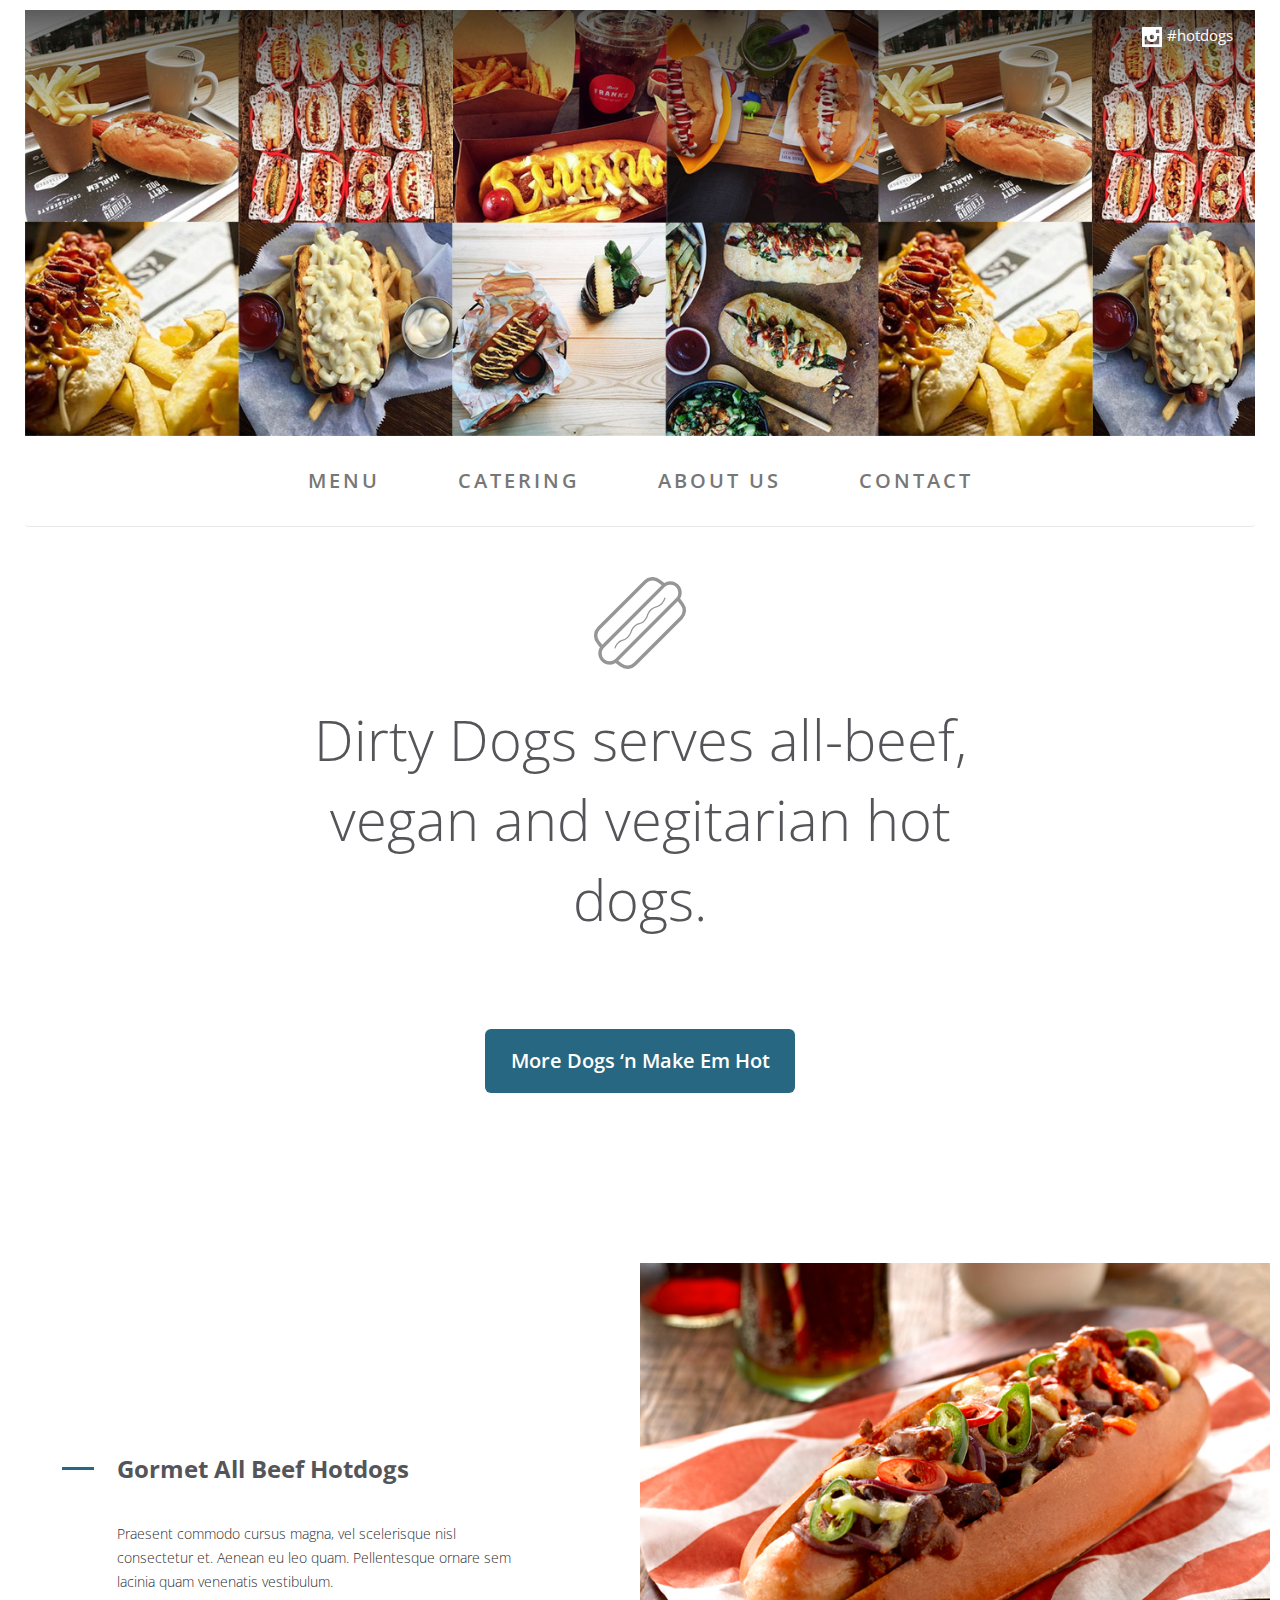
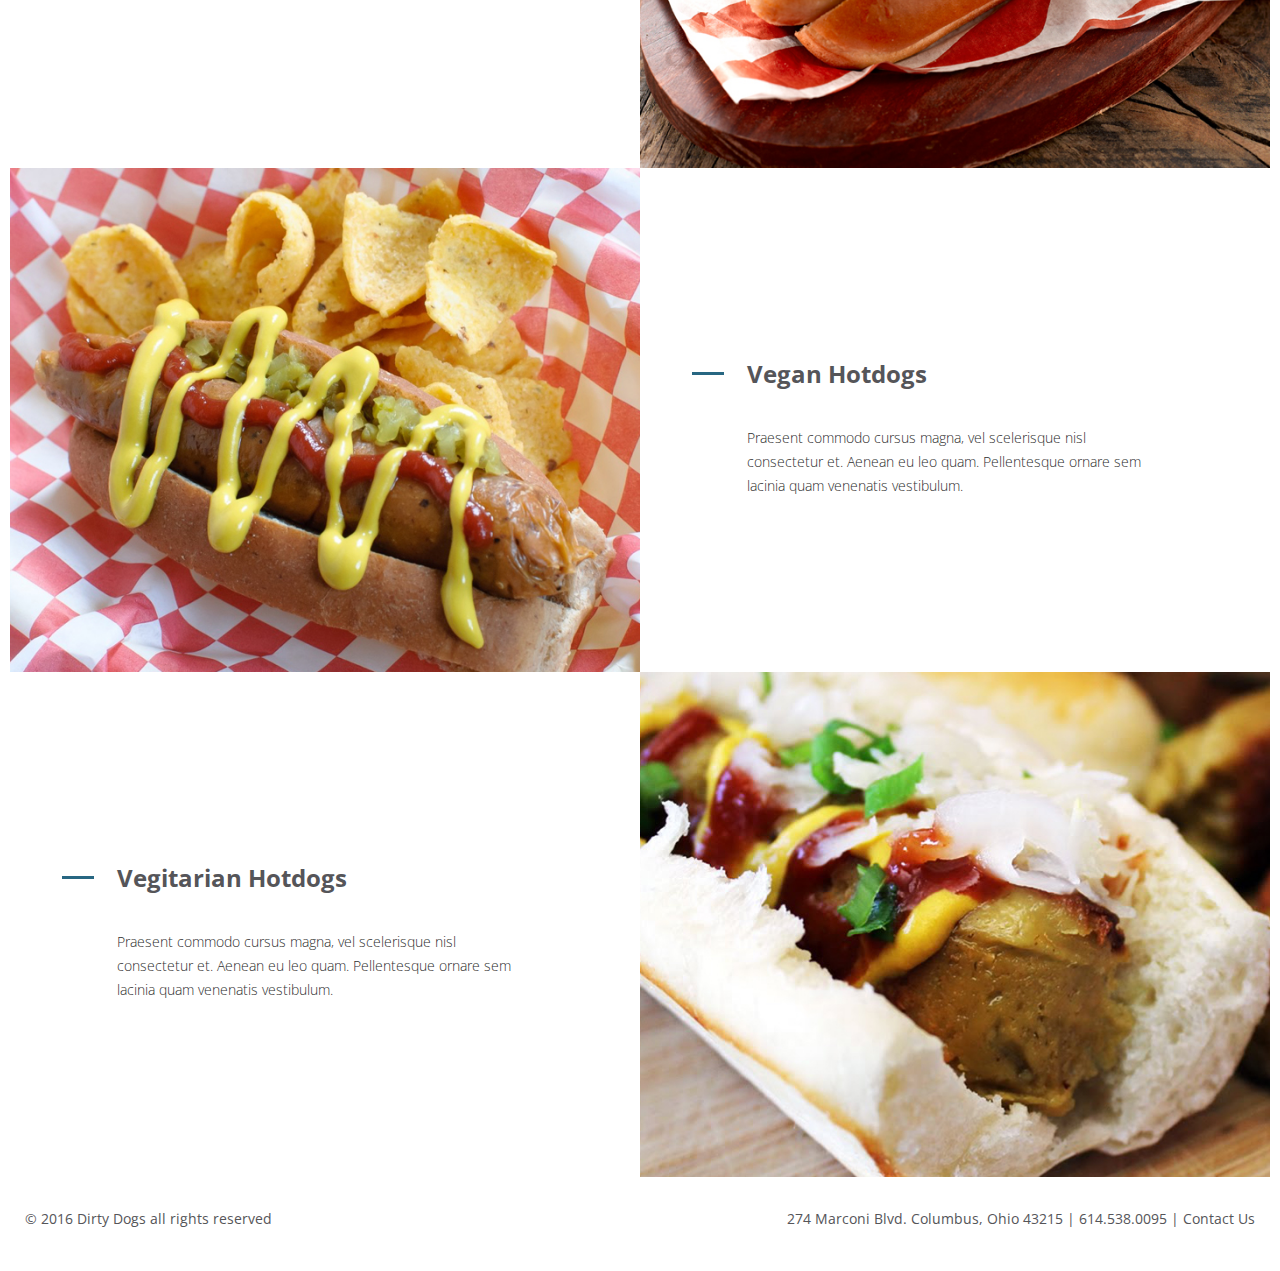
<file: hotdog/index.html>
<!DOCTYPE html>
<html lang="en">

<head>
    <meta charset="UTF-8">
    <meta http-equiv="X-UA-Compatible" content="IE=edge">
    <meta name="viewport" content="width=device-width, initial-scale=1">
    <title>Dirty Dogs</title>
    <link rel="stylesheet" href="css/normalize.css">
    <link href="css/bootstrap.min.css" rel="stylesheet">
    <link rel="stylesheet" href="css/style.css">
    <link href="https://fonts.googleapis.com/css?family=Open+Sans:300,400,600,700" rel="stylesheet">
</head>

<body>
    <header class="container-fluid">
        <div class="istagram-feed hidden-sm hidden-xs">
            <img src="img/header-img.jpg" alt="Hotdog photos" class="img-responsive">
            <div class="instagram-link">
                <a href="https://www.instagram.com/explore/tags/hotdogs/" target="_blank"><img src="img/instagram-icon.svg" alt="">#hotdogs</a>
            </div>
        </div>
        <nav class="navbar navbar-default main-navigation" role="navigation">
            <div class="container">
                <div class="navbar-header">
                    <button type="button" class="navbar-toggle collapsed" data-toggle="collapse" data-target="#bs-example-navbar-collapse-1">
                        <span class="sr-only">Toggle navigation</span>
                        <span class="icon-bar"></span>
                        <span class="icon-bar"></span>
                        <span class="icon-bar"></span>
                    </button>
                    <a class="navbar-brand hidden-md hidden-lg" href="#"><img src="img/main-logo.png" alt="Dirty Dogs Logo"></a>
                </div>
                <div class="collapse navbar-collapse" id="bs-example-navbar-collapse-1">
                    <ul class="nav navbar-nav">
                        <li><a href="#">Menu</a></li>
                        <li><a href="#">Catering</a></li>
                        <li><a href="#">About us</a></li>
                        <li><a href="#">Сontact</a></li>
                </div>
        </nav>
    </header>
    <main class="container-fluid">
        <article class="col-md-12 col-sm-12">
            <img src="img/hotdog-logo.svg" alt="Hotdog logo" class="center-block">
            <p class="intro center-block">Dirty Dogs serves all-beef, vegan and vegitarian hot dogs.</p>
            <a href="#" class="order-btn">More Dogs ‘n Make Em Hot</a>
        </article>
        <section class="features row">
            <div class="col-md-6 col-sm-12">
                <div class="item">
                    <p class="item-heading">Gormet All Beef Hotdogs</p>
                    <p class="item-text">Praesent commodo cursus magna, vel scelerisque nisl consectetur et. Aenean eu leo quam. Pellentesque ornare sem lacinia quam venenatis vestibulum.</p>
                </div>
            </div>
            <div class="col-md-6 col-sm-12">
                <img src="img/beef-hotdog.jpg" alt="Beef Hotdog" class="item-photo center-block img-responsive">
            </div>
        </section>
        <section class="features row">
            <div class="col-md-6 col-sm-12 col-md-push-6">
                <div class="item">
                    <p class="item-heading">Vegan Hotdogs</p>
                    <p class="item-text">Praesent commodo cursus magna, vel scelerisque nisl consectetur et. Aenean eu leo quam. Pellentesque ornare sem lacinia quam venenatis vestibulum.</p>
                </div>
            </div>
            <div class="col-md-6 col-sm-12 col-md-pull-6">
                <img src="img/vegan-hotdog.jpg" alt="Vegan Hotdog" class="item-photo center-block img-responsive">
            </div>
        </section>
        <section class="features row">
            <div class="col-md-6 col-sm-12">
                <div class="item">
                    <p class="item-heading">Vegitarian Hotdogs</p>
                    <p class="item-text">Praesent commodo cursus magna, vel scelerisque nisl consectetur et. Aenean eu leo quam. Pellentesque ornare sem lacinia quam venenatis vestibulum.</p>
                </div>
            </div>
            <div class="col-md-6 col-sm-12">
                <img src="img/veggie-hotdog.jpg" alt="Vegitarian Hotdog" class="item-photo center-block img-responsive">
            </div>
        </section>
    </main>
    <footer class="container-fluid">
        <div class="copyright pull-left hidden-sm hidden-xs">&copy; 2016 Dirty Dogs all rights reserved</div>
        <div class="contacts pull-right text-center">274 Marconi Blvd. Columbus, Ohio 43215 <span class="vertical-separator">|</span> 614.538.0095 <span class="vertical-separator">|</span> <a href="#">Contact Us</a> </div>
    </footer>
    <script src="https://ajax.googleapis.com/ajax/libs/jquery/1.12.4/jquery.min.js"></script>
    <script src="js/bootstrap.min.js"></script>
</body>

</html>
</file>
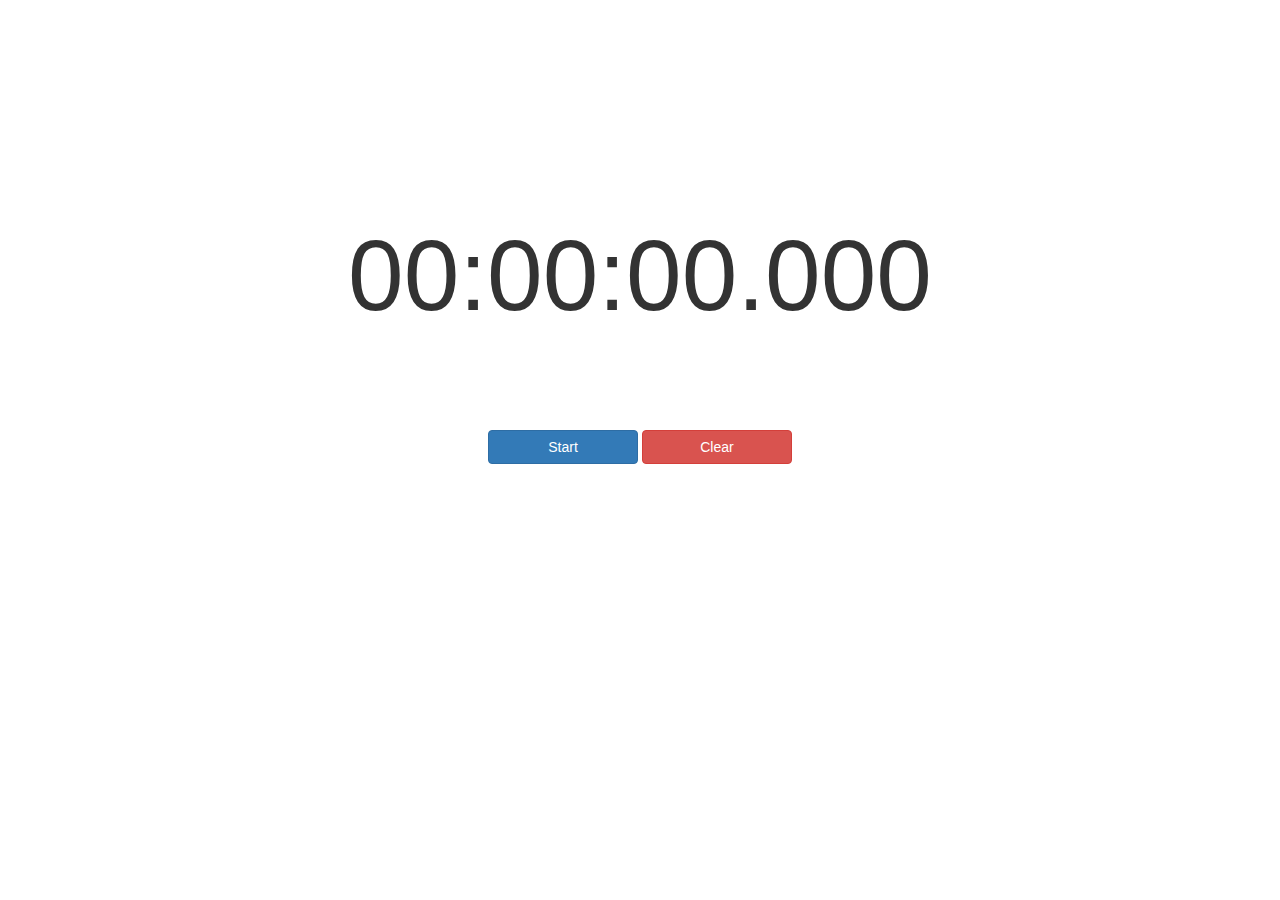
<file: JS_Timer/index.html>
<!DOCTYPE html>
<html lang="en">
<head>
    <meta charset="UTF-8">
    <title>Stopwatch</title>
    <link rel="stylesheet" href="https://maxcdn.bootstrapcdn.com/bootstrap/3.3.7/css/bootstrap.min.css" integrity="sha384-BVYiiSIFeK1dGmJRAkycuHAHRg32OmUcww7on3RYdg4Va+PmSTsz/K68vbdEjh4u" crossorigin="anonymous">
    <link rel="stylesheet" href="css/style.css">
    <script src="https://ajax.googleapis.com/ajax/libs/jquery/1.12.4/jquery.min.js"></script>
    <script src="https://maxcdn.bootstrapcdn.com/bootstrap/3.3.7/js/bootstrap.min.js" integrity="sha384-Tc5IQib027qvyjSMfHjOMaLkfuWVxZxUPnCJA7l2mCWNIpG9mGCD8wGNIcPD7Txa" crossorigin="anonymous"></script>
    
</head>
<body>
    <div class="container text-center">
      <h1 id="timer"></h1>
      <button class='btn btn-primary' id="start">Start</button>
      <button class='btn btn-danger' id="clear">Clear</button>
    </div>
    <script src="js/script.js"></script>
</body>
</html>
</file>
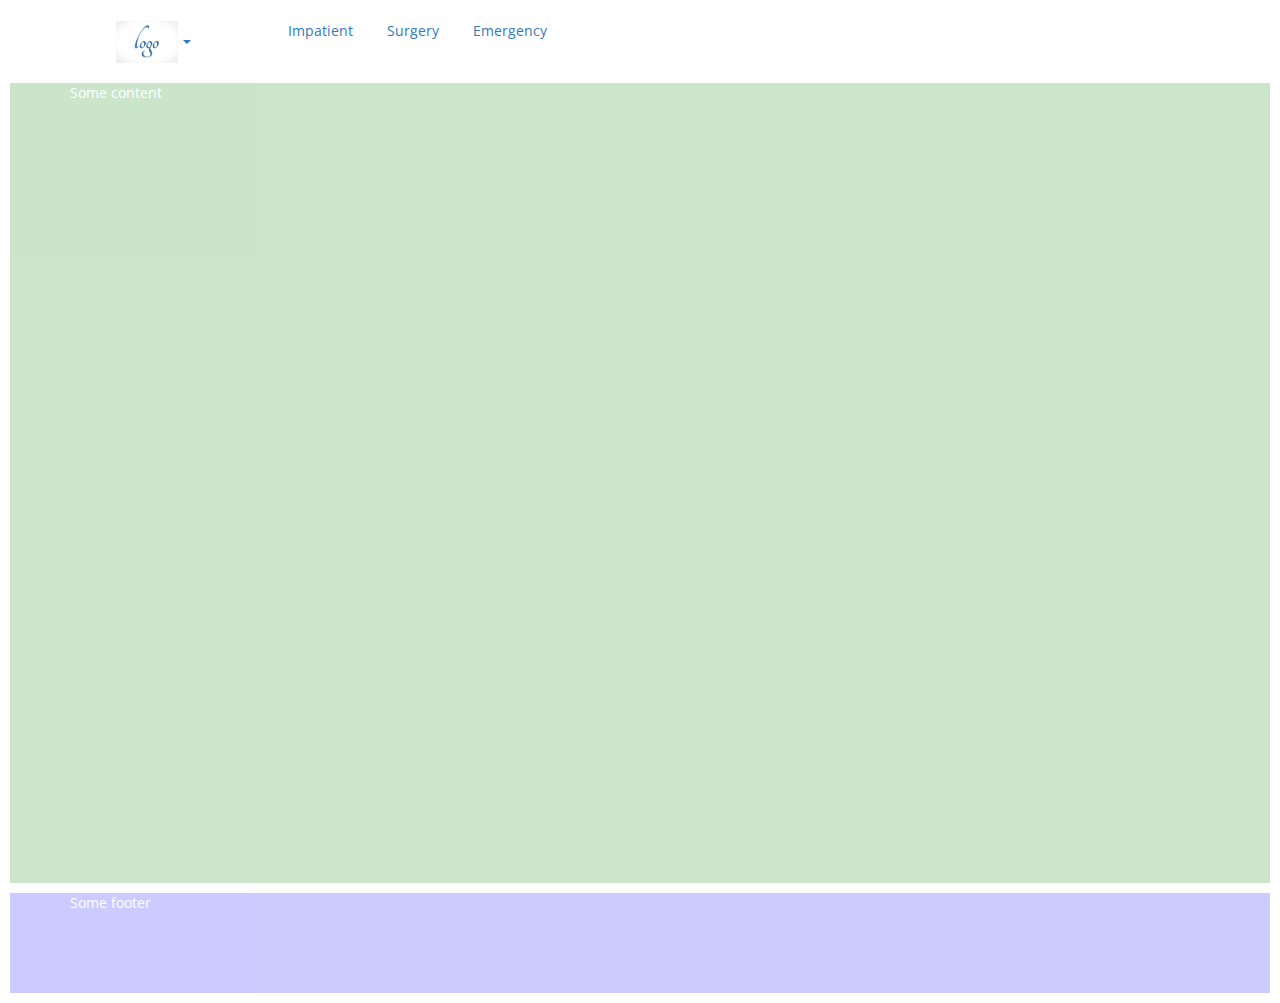
<file: LightHouse Menu/index.html>
<!DOCTYPE html>
<html lang="en">

<head>
    <meta charset="UTF-8">
    <meta http-equiv="X-UA-Compatible" content="IE=edge">
    <meta name="viewport" content="width=device-width, initial-scale=1">
    <title>LightHouse Menu</title>
    <link rel="stylesheet" href="css/normalize.css">
    <link href="css/bootstrap.min.css" rel="stylesheet">
    <link rel="stylesheet" href="css/style.css">
    <link href="https://fonts.googleapis.com/css?family=Open+Sans:300,400,600,700" rel="stylesheet">
</head>

<body>
    <header class="container">
    <!-- <div class="main-logo dropdown">
     <a class="dropdown-toggle main-logo" data-toggle="dropdown" href="#"><img src="img/logo.jpg" width="62" height="42" alt=""><span class="caret"></span></a>
                <ul class="dropdown-menu">
                    <li><a href="#">My Dashboard</a></li>
                    <li><a href="#">Settings</a></li>
                    <li><a href="#">Logout</a></li>
                </ul>
                </div> -->
        <ul class="nav nav-tabs" id="myTab">
            <li class="main-logo dropdown">
     <a class="dropdown-toggle main-logo" data-toggle="dropdown" href="#"><img src="img/logo.jpg" width="62" height="42" alt=""><span class="caret"></span></a>
                <ul class="dropdown-menu">
                    <li><a href="#">My Dashboard</a></li>
                    <li><a href="#">Settings</a></li>
                    <li><a href="#">Logout</a></li>
                </ul>
                </li>
               
            
            <li><a href="#Impatient" data-toggle="tab">Impatient</a></li>
            <li><a href="#Surgery" data-toggle="tab">Surgery</a></li>
            <li><a href="#Emergency" data-toggle="tab">Emergency</a></li>
        </ul>
        <div class="tab-content">
            <div class="tab-pane row" id="Impatient">
            <div class="col-md-4">
                <ul>
                    <li><a href="#">Link 1</a></li>
                    <li><a href="#">Link 2</a></li>
                    <li><a href="#">Link 3</a></li>
                </ul>
                </div>
                <div class="col-md-4"> Some links</div>
                <div class="col-md-4"> More links</div>
            </div>
            <div class="tab-pane" id="Surgery">
                <p>Quisque mauris augue, molestie.</p>
            </div>
              <div class="tab-pane" id="Emergency">
                <p>Quisque mauris augue, molestie.augue, molestie.augue, molestie.</p>
            </div>
    </header>
    <main>
    <div class="container">
        Some content
        </div>
    </main>
    <footer>
        <div class="container">
        Some footer
        </div>
    </footer>
    <script src="https://ajax.googleapis.com/ajax/libs/jquery/1.12.4/jquery.min.js"></script>
    <script src="js/bootstrap.min.js"></script>
</body>

</html>
</file>
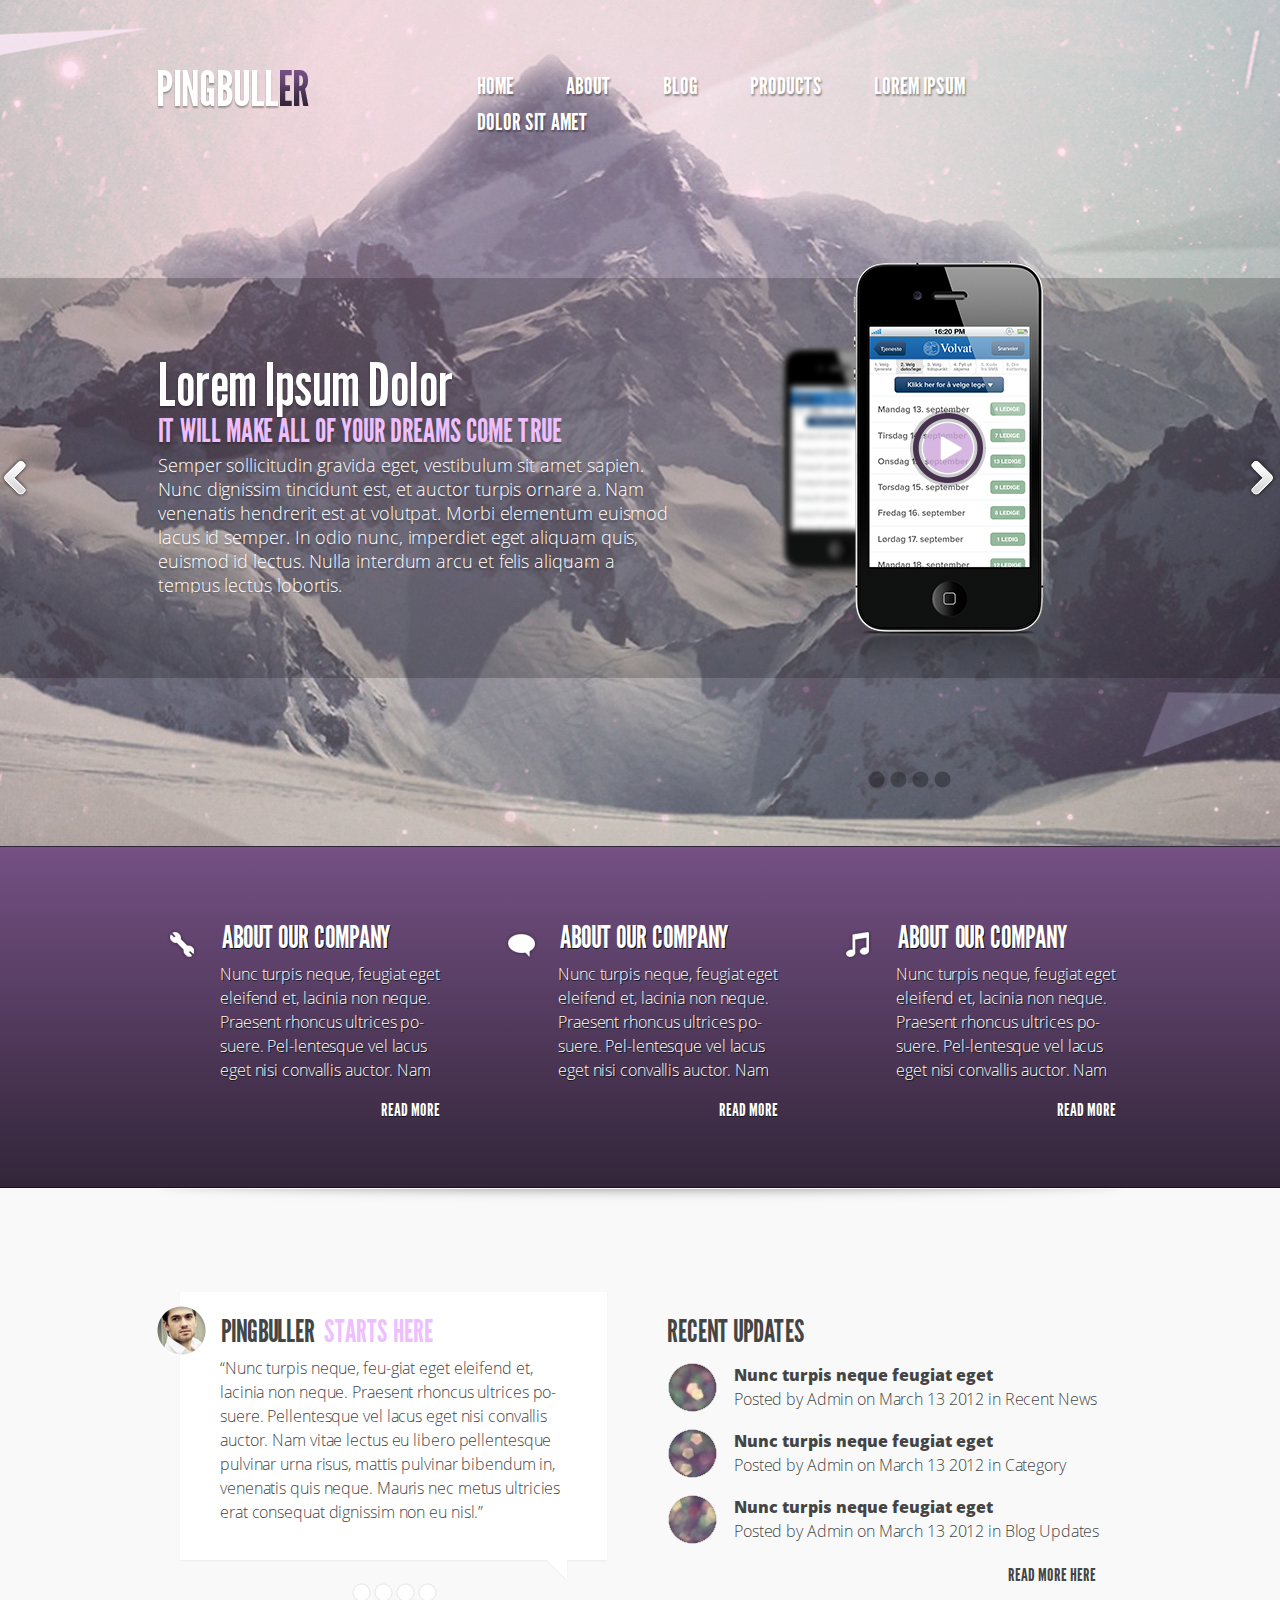
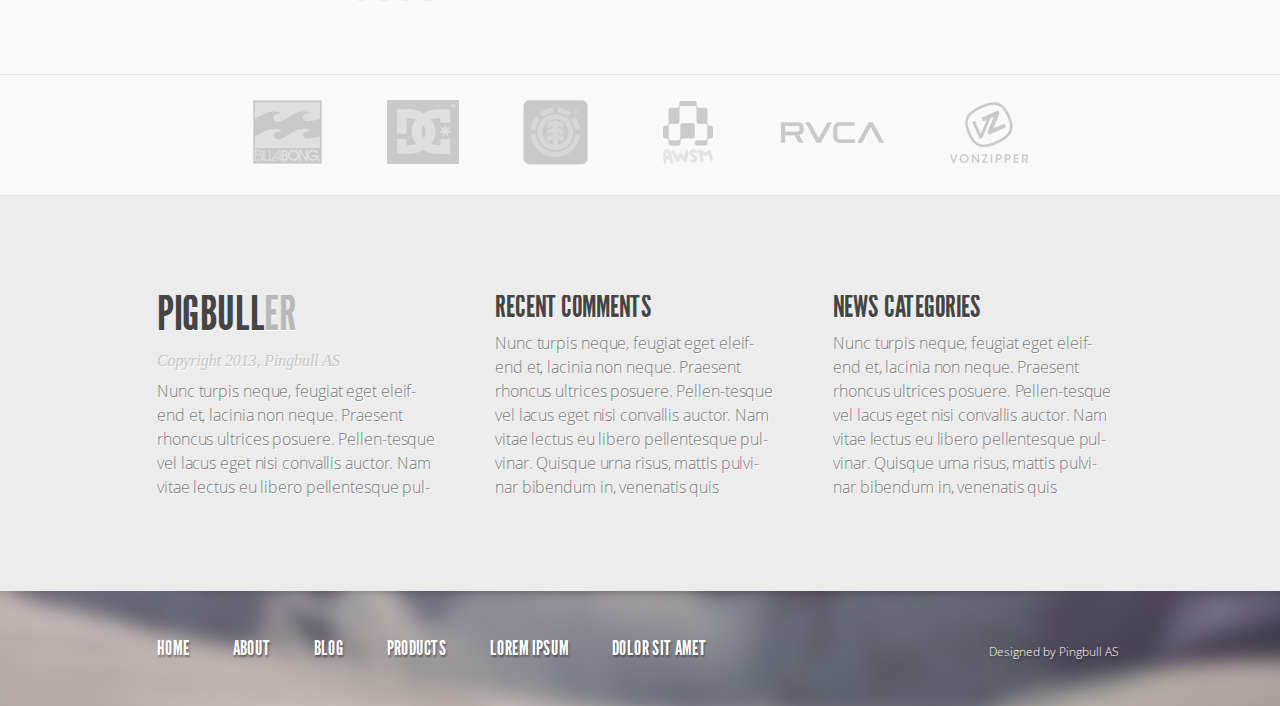
<file: Pingbuller/index.html>
<!DOCTYPE html>
<html lang="ru">
<head>
    <meta charset="UTF-8">
    <meta name="viewport" content="width=device-width; initial-scale=1.0">
    <title>Pingbuller</title>
    <link href="css/style.css" rel="stylesheet" type="text/css">
    <link href="css/responsive-style.css" rel="stylesheet" type="text/css">
    <!-- IE less than 9 -->
    <!--[if lt IE 9]>
<script src="http://html5shim.googlecode.com/svn/trunk/html5.js"></script>
<script src="http://css3-mediaqueries-js.googlecode.com/svn/trunk/css3-mediaqueries.js"></script>
<![endif]-->
</head>
<body>
    <header class="header">
        <div class="header__top">
            <div class="wrapper clearfix">
                <div class="header__logo">
                    <a href="" class="logo__link"><img src="img/logo.png" alt="Logo" class="logo__img"></a>
                </div>
                <div class="header__nav">
                    <nav>
                        <ul class="menu top--menu">
                            <li class="menu__item"><a href="#" class="menu__link">Home</a></li>
                            <li class="menu__item"><a href="#" class="menu__link">About</a></li>
                            <li class="menu__item"><a href="#" class="menu__link">Blog</a></li>
                            <li class="menu__item"><a href="#" class="menu__link">Products</a></li>
                            <li class="menu__item"><a href="#" class="menu__link">Lorem ipsum</a></li>
                            <li class="menu__item"><a href="#" class="menu__link">Dolor sit amet</a></li>
                        </ul>
                    </nav>
                </div>
            </div>
        </div>
        <div class="header__slider">
            <div class="header__arrow">
                <div class="arrow--left"></div>
                <div class="arrow--right"></div>
            </div>
            <div class="wrapper clearfix">
                <div class="header__description">
                    <h1 class="header__title">Lorem Ipsum Dolor</h1>
                    <h2 class="header__subtitle">IT WILL MAKE ALL OF YOUR DREAMS COME TRUE</h2>
                    <p class="header__text">Semper sollicitudin gravida eget, vestibulum sit amet sapien. Nunc dignissim tincidunt est, et auctor turpis ornare a. Nam venenatis hendrerit est at volutpat. Morbi elementum euismod lacus id semper. In odio nunc, imperdiet eget aliquam quis, euismod id lectus. Nulla interdum arcu et felis aliquam a tempus lectus lobortis.</p>
                </div>
                <div class="header__clear"></div>
                <div class="header__img">
                    <img src="img/iphone.png" alt="" class="header__img--img">
                    <div class="header__play">
                        <a href="" class="play__link"><img src="img/play.png" alt="Play" class="play__img"></a>
                    </div>
                </div>
                <div class="header__boolet">
                    <nav class="boolet">
                        <ul class="boolet__menu">
                            <li class="boolet__item">
                                <a href="" class="boolet__link"></a>
                            </li>
                            <li class="boolet__item">
                                <a href="" class="boolet__link"></a>
                            </li>
                            <li class="boolet__item">
                                <a href="" class="boolet__link"></a>
                            </li>
                            <li class="boolet__item">
                                <a href="" class="boolet__link"></a>
                            </li>
                        </ul>
                    </nav>
                </div>
            </div>
        </div>
        <div class="header__news">
            <div class="wrapper clearfix">
                <article class="news__block">
                    <div class="news__icon"></div>
                    <h3 class="news__title invert">About our company</h3>
                    <p class="news__text invert">Nunc turpis neque, feugiat eget eleifend et, lacinia non neque. Praesent rhoncus ultrices po-suere. Pel-lentesque vel lacus eget nisi convallis auctor. Nam vitae </p>
                    <div class="news__more invert"><a href="" class="news__link">Read more</a></div>
                </article>
                <article class="news__block">
                    <div class="news__icon icon--first"></div>
                    <h3 class="news__title invert">About our company</h3>
                    <p class="news__text invert">Nunc turpis neque, feugiat eget eleifend et, lacinia non neque. Praesent rhoncus ultrices po-suere. Pel-lentesque vel lacus eget nisi convallis auctor. Nam vitae </p>
                    <div class="news__more invert"><a href="" class="news__link">Read more</a></div>
                </article>
                <article class="news__block">
                    <div class="news__icon icon--second"></div>
                    <h3 class="news__title invert">About our company</h3>
                    <p class="news__text invert">Nunc turpis neque, feugiat eget eleifend et, lacinia non neque. Praesent rhoncus ultrices po-suere. Pel-lentesque vel lacus eget nisi convallis auctor. Nam vitae </p>
                    <div class="news__more invert"><a href="" class="news__link">Read more</a></div>
                </article>
            </div>
        </div>
    </header>
    <main class="content">
        <div class="wrapper clearfix content__shadow">
            <div class="content__block">
                <div class="content__icon">
                    <img src="img/icon-1.png" alt="Icon-1" class="icon__img">
                </div>
                <h3 class="content__padding"><span class="content__title--span">PingbulLer</span> <span class="content--span">starts here</span></h3>
                <p class="content__text">“Nunc turpis neque, feu-giat eget eleifend et, lacinia non neque. Praesent rhoncus ultrices po-suere. Pellentesque vel lacus eget nisi convallis auctor. Nam vitae lectus eu libero pellentesque pulvinar urna risus, mattis pulvinar bibendum in, venenatis quis neque. Mauris nec metus ultricies erat consequat dignissim non eu nisl.”</p>
                <div class="content__boolet">
                    <nav class="boolet">
                        <ul class="boolet__menu">
                            <li class="boolet__item boolet--invert">
                                <a href="" class="boolet__link"></a>
                            </li>
                            <li class="boolet__item boolet--invert">
                                <a href="" class="boolet__link"></a>
                            </li>
                            <li class="boolet__item boolet--invert">
                                <a href="" class="boolet__link"></a>
                            </li>
                            <li class="boolet__item boolet--invert">
                                <a href="" class="boolet__link"></a>
                            </li>
                        </ul>
                    </nav>
                </div>
            </div>
            <div class="content__block">
                <h3>Recent updates</h3>
                <div class="content__material">
                    <div class="material__icon"><img src="img/icon-2.png" alt="Icon-2" class="material__img"></div>
                    <div class="material__title">Nunc turpis neque feugiat eget</div>
                    <div class="material__text">Posted by Admin on March 13 2012 in Recent News</div>
                </div>
                <div class="content__material">
                    <div class="material__icon"><img src="img/icon-3.png" alt="Icon-3" class="material__img"></div>
                    <div class="material__title">Nunc turpis neque feugiat eget</div>
                    <div class="material__text">Posted by Admin on March 13 2012 in Category</div>
                </div>
                <div class="content__material">
                    <div class="material__icon"><img src="img/icon-4.png" alt="Icon-4" class="material__img"></div>
                    <div class="material__title">Nunc turpis neque feugiat eget</div>
                    <div class="material__text">Posted by Admin on March 13 2012 in Blog Updates</div>
                </div>
                <div class="about__more article--desktop"><a href="" class="about__link">Read more here</a></div>
                <div class="about__more article--tablet"><a href="" class="about__link">More blog posts</a></div>
            </div>
        </div>
        <div class="content__partner">
            <div class="wrapper clearfix">
                <figure class="banner__partner">
                    <img class="img__partner" src="img/baner-1.png" alt="Baner-1">
                    <img class="img__partner" src="img/baner-2.png" alt="Baner-2">
                    <img class="img__partner" src="img/baner-3.png" alt="Baner-3">
                    <img class="img__partner" src="img/baner-4.png" alt="Baner-4">
                    <img class="img__partner" src="img/baner-5.png" alt="Baner-5">
                    <img class="img__partner" src="img/baner-6.png" alt="Baner-6">
                </figure>
            </div>
        </div>
    </main>
    <footer class="footer">
        <div class="footer__top">
            <div class="wrapper clearfix">
                <article class="footer__article">
                    <h2 class="article--desktop">PIGBULL<span class="title--span">ER</span></h2>
                    <p class="article__descript article--desktop">Copyright 2013, Pingbull AS</p>
                    <h3 class="article--title article--tablet">News categories</h3>
                    <p class="article__text">Nunc turpis neque, feugiat eget eleif-end et, lacinia non neque. Praesent rhoncus ultrices posuere. Pellen-tesque vel lacus eget nisi convallis auctor. Nam vitae lectus eu libero pellentesque pul-</p>
                </article>
                <article class="footer__article">
                    <h3 class="article--title article--desktop">Recent comments</h3>
                    <h3 class="article--title article--tablet">News categories</h3>
                    <p class="article__text">Nunc turpis neque, feugiat eget eleif-end et, lacinia non neque. Praesent rhoncus ultrices posuere. Pellen-tesque vel lacus eget nisi convallis auctor. Nam vitae lectus eu libero pellentesque pul-vinar. Quisque urna risus, mattis pulvi-nar bibendum in, venenatis quis </p>
                </article>
                <article class="footer__article">
                    <h3 class="article--title">News categories</h3>
                    <p class="article__text">Nunc turpis neque, feugiat eget eleif-end et, lacinia non neque. Praesent rhoncus ultrices posuere. Pellen-tesque vel lacus eget nisi convallis auctor. Nam vitae lectus eu libero pellentesque pul-vinar. Quisque urna risus, mattis pulvi-nar bibendum in, venenatis quis </p>
                </article>
            </div>
        </div>
        <div class="footer__bottom">
            <div class="wrapper clearfix">
                <div class="footer__nav">
                    <nav>
                        <ul class="menu menu--bottom">
                            <li class="menu__item"><a href="#" class="menu__link">Home</a></li>
                            <li class="menu__item"><a href="#" class="menu__link">About</a></li>
                            <li class="menu__item"><a href="#" class="menu__link">Blog</a></li>
                            <li class="menu__item"><a href="#" class="menu__link">Products</a></li>
                            <li class="menu__item"><a href="#" class="menu__link">Lorem ipsum</a></li>
                            <li class="menu__item"><a href="#" class="menu__link">Dolor sit amet</a></li>
                        </ul>
                    </nav>
                </div>
                <div class="footer__copyright">Designed by <b>Pingbull AS</b></div>
            </div>
        </div>
    </footer>
</body>
</file>
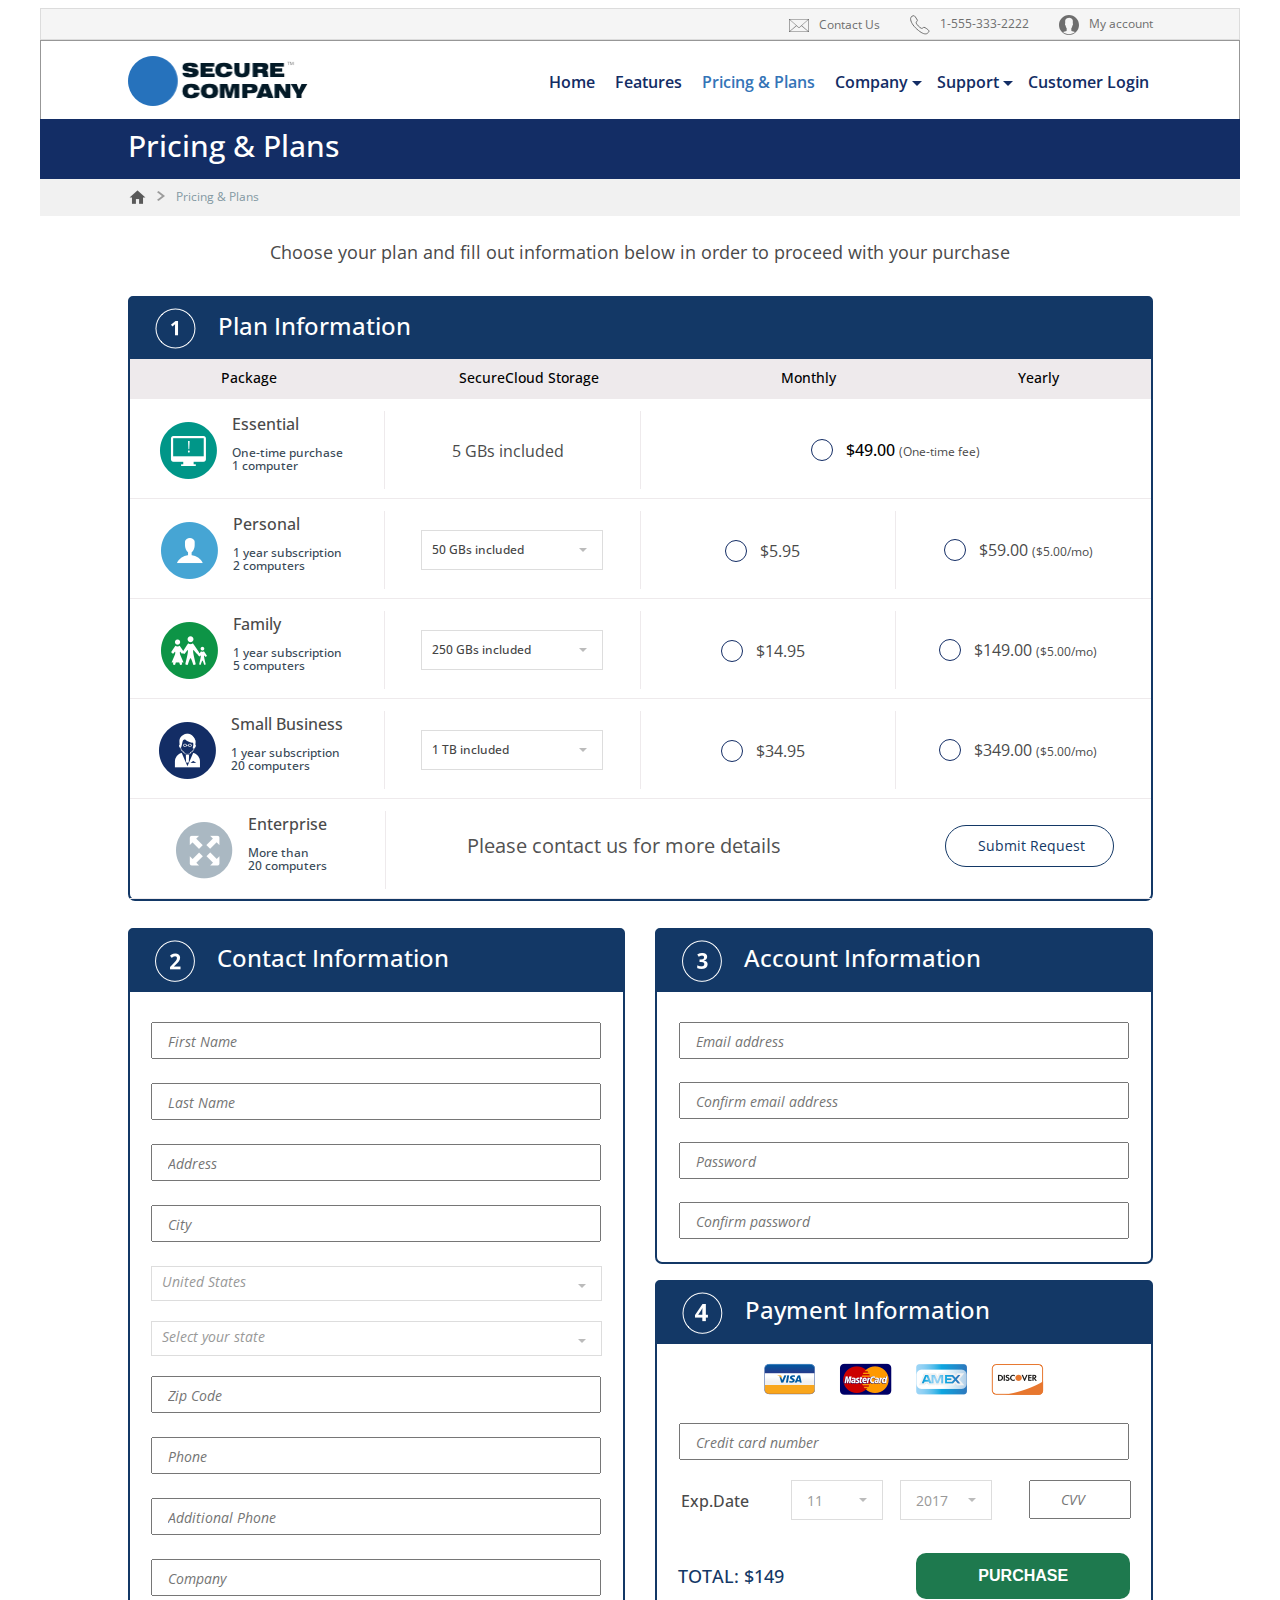
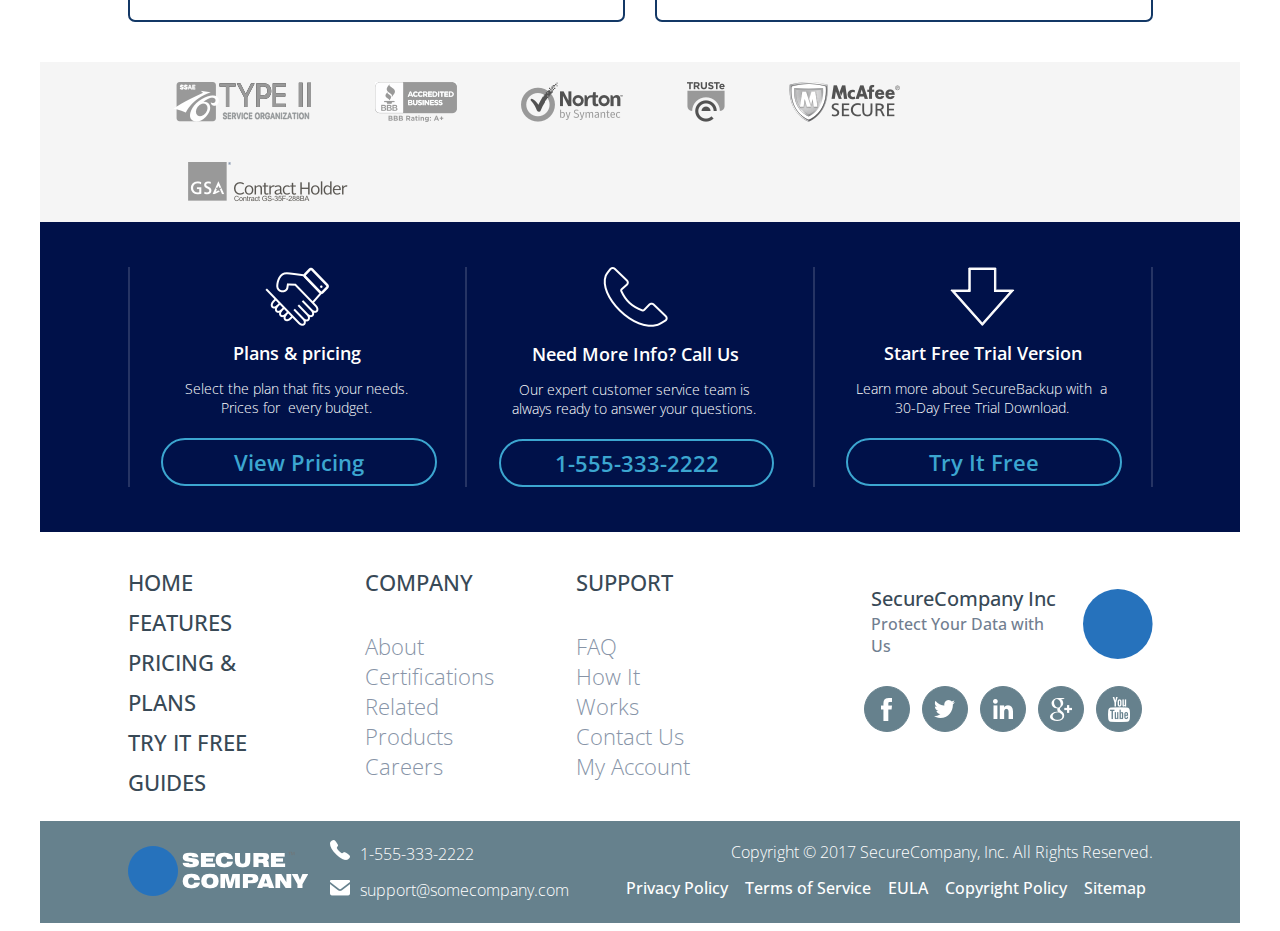
<file: Price page/index.html>
<!DOCTYPE html>
<html lang="ru">

<head>
    <meta charset="UTF-8">
    <title>Secure Company</title>
    <link rel="stylesheet" href="css/normalize.css">
    <link rel="stylesheet" href="css/style.css">
    <link rel="stylesheet" href="css/selectric.css">
    <link href="https://fonts.googleapis.com/css?family=Open+Sans:300,400,500,600,700" rel="stylesheet">
</head>

<body>
    <div class="main-wrapper">
        <header>
            <div class="contact-bar">
                <div class="container">
                    <ul>
                        <li><a href="mailto:support@somecompany.com"><img src="img/mail_icon.svg" alt="Mail icon">Contact Us</a></li>
                        <li><a href="tel:+15553332222"><img src="img/phone_icon.svg" alt="Phone icon">1-555-333-2222</a></li>
                        <li><a href="#"><img src="img/user_icon.svg" alt="User icon">My account</a></li>
                    </ul>
                </div>
            </div>
            <nav>
                <div class="container">
                    <a href="#"><img src="img/main-logo.png" alt="Main Logo" width="180" height="50" class="main-logo"></a>
                    <div class="main-navigation">
                        <ul class="main-menu">
                            <li><a href="#">Home</a></li>
                            <li><a href="#">Features</a></li>
                            <li class="active"><a href="#">Pricing &amp; Plans</a></li>
                            <li><a href="#">Company <span class="arrow"></span></a>
                                <ul class="submenu">
                                    <li><a href="#">About</a></li>
                                    <li><a href="#">Certifications</a></li>
                                    <li><a href="#">Related Products</a></li>
                                    <li><a href="#">Careers</a></li>
                                </ul>
                            </li>
                            <li><a href="#">Support <span class="arrow"></span></a>
                                <ul class="submenu">
                                    <li><a href="#">FAQ</a></li>
                                    <li><a href="#">How It Works</a></li>
                                    <li><a href="#">Contact Us</a></li>
                                    <li><a href="#">My Account</a></li>
                                </ul>
                            </li>
                            <li><a href="#">Customer Login</a></li>
                        </ul>
                    </div>
                </div>
            </nav>
        </header>
        <main>
            <div class="inner-page-title">
                <div class="container">
                    <h1>Pricing &amp; Plans</h1>
                </div>
            </div>
            <div class="breadcrumbs-wrapper">
                <div class="container">
                    <ul class="breadcrumbs">
                        <li>
                            <a href="index.html"><img src="img/home-icon.png" alt="Home icon"></a>
                        </li>
                        <li><img src="img/arrow-icon.png" alt="Arrow icon"></li>
                        <li class="current">Pricing &amp; Plans</li>
                    </ul>
                </div>
            </div>
            <div class="container">
                <p class="content-header">Choose your plan and fill out information below in order to proceed with your purchase</p>
                <form class="main-content" action="#" method="post">
                    <div class="section-header">
                        <img src="img/1.png" alt="Section Number" class="section-number">
                        <h1>Plan Information</h1>
                    </div>
                    <div class="plan-info">
                        <div class="table">
                            <div class="table-row-header">
                                <div class="table-col-header">Package</div>
                                <div class="table-col-header">
                                    SecureCloud Storage
                                </div>
                                <div class="table-col-header">
                                   Monthly
                                </div>
                                <div class="table-col-header">Yearly</div>
                            </div>
                            <div class="table-row">
                                <div class="table-col" data-label="Package">
                                    <img src="img/essential.png" alt="">
                                    <div class="plan-text">
                                        <h3>Essential</h3>
                                        <p> One-time purchase
                                            <br>1 computer </p>
                                    </div>
                                </div>
                                <div class="table-col" data-label="Secure Storage">
                                    <div class="col-content">
                                        <p>5 GBs included</p>
                                    </div>
                                </div>
                                <div class="table-colspan-2" data-label="Price">
                                    <input type="radio" class="radio" name="cost" id="essentialCost" value="49">
                                    <label for="essentialCost">$49.00 <span class="additional-text">(One-time fee)</span></label>
                                </div>
                            </div>
                            <div class="table-row">
                                <div class="table-col" data-label="Package"><img src="img/personal.png" alt="">
                                    <div class="plan-text">
                                        <h3>Personal</h3>
                                        <p>1 year subscription
                                            <br> 2 computers</p>
                                    </div>
                                </div>
                                <div class="table-col" data-label="Secure Storage">
                                        <select name="personal-capacity" id="personal-capacity">
                                            <option value="50">50 GBs included</option>
                                            <option value="250">250 GBs included</option>
                                            <option value="1"> 1 TB included</option>
                                        </select>
                                </div>
                                <div class="table-col" data-label="Monthly">
                                    <div class="col-content monthly-cost">
                                        <input type="radio" class="radio" name="cost" id="personalMonthCost" value="5,95">
                                        <label for="personalMonthCost">$5.95</label>
                                    </div>
                                </div>
                                <div class="table-col" data-label="Yearly">
                                    <div class="col-content">
                                        <input type="radio" class="radio" id="personalYearCost" name="cost" value="59">
                                        <label for="personalYearCost">$59.00 <span class="additional-text">($5.00/mo)</span></label>
                                    </div>
                                </div>
                            </div>
                            <div class="table-row">
                                <div class="table-col" data-label="Package"><img src="img/family.png" alt="">
                                    <div class="plan-text">
                                        <h3>Family</h3>
                                        <p>1 year subscription
                                            <br> 5 computers</p>
                                    </div>
                                </div>
                                <div class="table-col" data-label="Secure Storage">
                                        <select name="family-capacity" id="family-capacity">
                                            <option value="50">50 GBs included</option>
                                            <option value="250" selected>250 GBs included</option>
                                            <option value="1"> 1 TB included</option>
                                        </select>
                                    
                                </div>
                                <div class="table-col" data-label="Monthly">
                                    <div class="col-content monthly-cost">
                                        <input type="radio" class="radio" id="familyMonthCost" name="cost" value="14,95">
                                        <label for="familyMonthCost">$14.95</label>
                                    </div>
                                </div>
                                <div class="table-col" data-label="Yearly">
                                    <div class="col-content">
                                        <input type="radio" class="radio" id="familyYearCost" name="cost" value="149">
                                        <label for="familyYearCost">$149.00 <span class="additional-text">($5.00/mo)</span></label>
                                    </div>
                                </div>
                            </div>
                            <div class="table-row">
                                <div class="table-col" data-label="Package"><img src="img/business.png" alt="">
                                    <div class="plan-text">
                                        <h3>Small Business</h3>
                                        <p>1 year subscription
                                            <br> 20 computers</p>
                                    </div>
                                </div>
                                <div class="table-col" data-label="SecureCloud Storage">
                                        <select name="business-capacity" id="business-capacity">
                                            <option value="50">50 GBs included</option>
                                            <option value="250">250 GBs included</option>
                                            <option value="1" selected> 1 TB included</option>
                                        </select>
                                </div>
                                <div class="table-col" data-label="Monthly">
                                    <div class="col-content monthly-cost">
                                        <input type="radio" class="radio" id="businessMonthCost" name="cost" value="34,95">
                                        <label for="businessMonthCost">$34.95</label>
                                    </div>
                                </div>
                                <div class="table-col" data-label="Yearly">
                                    <div class="col-content">
                                        <input type="radio" class="radio" id="businessYearCost" name="cost" value="349">
                                        <label for="businessYearCost">$349.00 <span class="additional-text">($5.00/mo)</span></label>
                                    </div>
                                </div>
                            </div>
                            <div class="table-row">
                                <div class="table-col" data-label="Package"><img src="img/enterprise.png" alt="">
                                    <div class="plan-text">
                                        <h3>Enterprise</h3>
                                        <p>More than
                                            <br>20 computers</p>
                                    </div>
                                </div>
                                <div class="table-colspan-3" data-label="Storage and Prices">
                                    <h2>Please contact us for more details</h2>
                                    <a href="#" class="btn-smb">Submit Request</a></div>
                            </div>
                        </div>
                    </div>
                    <div class="form-wrapper">
                        <div class="left-form-block">
                            <div class="section-header">
                                <img src="img/2.png" alt="Section Number" class="section-number">
                                <h1>Contact Information</h1>
                            </div>
                            <div class="contact-info">
                                <input type="text" name="first-name" placeholder="First Name" required>
                                <input type="text" name="last-name" placeholder="Last Name" required>
                                <input type="text" name="address" placeholder="Address" required>
                                <input type="text" name="city" placeholder="City" required>
                                <select name="country" id="country">
                                    <option value="us">United States</option>
                                    <option value="not-us">There are no other countries</option>
                                </select>
                                <select name="state" id="state">
                                    <option value="">Select your state</option>
                                    <option value="1">Alabama</option>
                                    <option value="2">Alaska</option>
                                    <option value="3">American Samoa</option>
                                    <option value="4">Arizona</option>
                                    <option value="5">Arkansas</option>
                                    <option value="6">Armed Forces Africa</option>
                                    <option value="7">Armed Forces Americas</option>
                                    <option value="8">Armed Forces Canada</option>
                                    <option value="9">Armed Forces Europe</option>
                                    <option value="10">Armed Forces Middle East</option>
                                    <option value="11">Armed Forces Pacific</option>
                                    <option value="12">California</option>
                                    <option value="13">Colorado</option>
                                    <option value="14">Connecticut</option>
                                    <option value="15">Delaware</option>
                                    <option value="16">District of Columbia</option>
                                    <option value="17">Federated States Of Micronesia</option>
                                    <option value="18">Florida</option>
                                    <option value="19">Georgia</option>
                                    <option value="20">Guam</option>
                                    <option value="21">Hawaii</option>
                                    <option value="22">Idaho</option>
                                    <option value="23">Illinois</option>
                                    <option value="24">Indiana</option>
                                    <option value="25">Iowa</option>
                                    <option value="26">Kansas</option>
                                    <option value="27">Kentucky</option>
                                    <option value="28">Louisiana</option>
                                    <option value="29">Maine</option>
                                    <option value="30">Marshall Islands</option>
                                    <option value="31">Maryland</option>
                                    <option value="32">Massachusetts</option>
                                    <option value="33">Michigan</option>
                                    <option value="34">Minnesota</option>
                                    <option value="35">Mississippi</option>
                                    <option value="36">Missouri</option>
                                    <option value="37">Montana</option>
                                    <option value="38">Nebraska</option>
                                    <option value="39">Nevada</option>
                                    <option value="40">New Hampshire</option>
                                    <option value="41">New Jersey</option>
                                    <option value="42">New Mexico</option>
                                    <option value="43">New York</option>
                                    <option value="44">North Carolina</option>
                                    <option value="45">North Dakota</option>
                                    <option value="46">Northern Mariana Islands</option>
                                    <option value="47">Ohio</option>
                                    <option value="48">Oklahoma</option>
                                    <option value="49">Oregon</option>
                                    <option value="50">Palau</option>
                                    <option value="51">Pennsylvania</option>
                                    <option value="52">Puerto Rico</option>
                                    <option value="53">Rhode Island</option>
                                    <option value="54">South Carolina</option>
                                    <option value="55">South Dakota</option>
                                    <option value="56">Tennessee</option>
                                    <option value="57">Texas</option>
                                    <option value="58">Utah</option>
                                    <option value="59">Vermont</option>
                                    <option value="60">Virgin Islands</option>
                                    <option value="61">Virginia</option>
                                    <option value="62">Washington</option>
                                    <option value="63">West Virginia</option>
                                    <option value="64">Wisconsin</option>
                                    <option value="65">Wyoming</option>
                                </select>
                                <input type="text" name="zip-code" placeholder="Zip Code" required>
                                <input type="tel" name="phone" placeholder="Phone" required>
                                <input type="tel" name="add-phone" placeholder="Additional Phone">
                                <input type="text" name="company" placeholder="Company">
                            </div>
                        </div>
                        <div class="right-form-block">
                            <div class="section-header">
                                <img src="img/3.png" alt="Section Number" class="section-number">
                                <h1>Account Information</h1>
                            </div>
                            <div class="account-info">
                                <input type="email" name="user-mail" placeholder="Email address" required>
                                <input type="email" placeholder="Confirm email address" required>
                                <input type="password" placeholder="Password" required>
                                <input type="password" placeholder="Confirm password" required>
                            </div>
                            <div class="section-header">
                                <img src="img/4.png" alt="Section Number" class="section-number">
                                <h1>Payment Information</h1>
                            </div>
                            <div class="payment-info">
                                <div class="card-logo">
                                    <img src="img/visa-icon.png" alt="Visa icon">
                                    <img src="img/mastercard-icon.png" alt="MasterCard icon">
                                    <img src="img/amex-icon.png" alt="Amex icon">
                                    <img src="img/discover-icon.png" alt="Discover icon">
                                </div>
                                <input type="text" placeholder="Credit card number">
                                <div class="card-info">
                                    <p>Exp.Date</p>
                                    <select name="card-month" id="card-month">
                                        <option value="1">01</option>
                                        <option value="2">02</option>
                                        <option value="3">03</option>
                                        <option value="4">04</option>
                                        <option value="5">05</option>
                                        <option value="6">06</option>
                                        <option value="7">07</option>
                                        <option value="8">08</option>
                                        <option value="9">09</option>
                                        <option value="10">10</option>
                                        <option value="11" selected>11</option>
                                        <option value="12">12</option>
                                    </select>
                                    <select name="card-year" id="card-year">
                                        <option value="2017">2017</option>
                                        <option value="2018">2018</option>
                                        <option value="2019">2019</option>
                                        <option value="2020">2020</option>
                                        <option value="2021">2021</option>
                                        <option value="2022">2022</option>
                                    </select>
                                    <input type="number" placeholder="CVV" class="cvv">
                                </div>
                                <div class="total-wrapper">
                                    <div class="total">Total: $149</div>
                                    <button class="smb-btn" type="submit">Purchase</button>
                                </div>
                            </div>
                        </div>
                    </div>
                </form>
            </div>
            <div class="partners-logo">
                <div class="container">
                    <img src="img/ssae-logo.png" alt="SSAE logo">
                    <img src="img/bbb-logo.png" alt="BBB Logo">
                    <img src="img/norton-logo.png" alt="Norton Logo">
                    <img src="img/truste-logo.png" alt="Truste Logo">
                    <img src="img/mcafee-logo.png" alt="McAfee">
                    <img src="img/gsa-logo.png" alt="GSA Logo">
                </div>
            </div>
            <div class="features-wrapper">
                <div class="container">
                    <div class="features">
                        <div class="features-item">
                            <img src="img/features-hand.png" alt="Hands icon">
                            <b class="features-name">Plans &amp; pricing</b>
                            <p>Select the plan that fits your needs. Prices&nbsp;for&nbsp; every budget.</p>
                            <a href="#" class="btn">View Pricing</a>
                        </div>
                        <div class="features-item">
                            <img src="img/features-phone.png" alt="Phpne icon">
                            <b class="features-name">Need More Info? Call Us</b>
                            <p>Our expert customer service team is always&nbsp;ready to answer your questions.</p>
                            <a href="#" class="btn">1-555-333-2222</a>
                        </div>
                        <div class="features-item">
                            <img src="img/features-arrow.png" alt="Arrow icon">
                            <b class="features-name">Start Free Trial Version</b>
                            <p>Learn more about SecureBackup&nbsp;with&nbsp; a 30-Day&nbsp;Free Trial Download.</p>
                            <a href="#" class="btn">Try It Free</a>
                        </div>
                    </div>
                </div>
            </div>
            <footer class="main-footer">
                <div class="container">
                    <section class="footer-nav">
                        <ul class="footer-main-nav">
                            <li><a href="#">Home</a></li>
                            <li><a href="#">Features</a></li>
                            <li><a href="#">Pricing &amp; Plans</a></li>
                            <li><a href="#">Try it free</a></li>
                            <li><a href="#">Guides</a></li>
                        </ul>
                        <ul class="footer-submenu">
                            <li class="submenu-header"><a href="#">Company</a></li>
                            <li class="submenu-item"><a href="#">About</a></li>
                            <li class="submenu-item"><a href="#">Certifications</a></li>
                            <li class="submenu-item"><a href="#">Related Products</a></li>
                            <li class="submenu-item"><a href="#">Careers</a></li>
                        </ul>
                        <ul class="footer-submenu">
                            <li class="submenu-header"><a href="#">Support</a></li>
                            <li class="submenu-item"><a href="#">FAQ</a></li>
                            <li class="submenu-item"><a href="#">How It Works</a></li>
                            <li class="submenu-item"><a href="#">Contact Us</a></li>
                            <li class="submenu-item"><a href="#">My Account</a></li>
                        </ul>
                        <div class="footer-social">
                            <div class="footer-social-text">
                                <div class="text-wrapper"><a href="#">SecureCompany Inc</a>
                                    <p>Protect Your Data with Us</p>
                                </div>
                                <img src="img/graph-logo.svg" alt="Logo"></div>
                            <div class="footer-social-icons"><a href="#" class="social-btn social-btn-fb">Facebook</a>
                                <a href="#" class="social-btn social-btn-twit">Twitter</a>
                                <a href="#" class="social-btn social-btn-in">Linkedin</a>
                                <a href="#" class="social-btn social-btn-google">Google+</a>
                                <a href="#" class="social-btn social-btn-youtube">Youtube</a></div>
                        </div>
                    </section>
                </div>
                <div class="footer-wrapper">
                    <section class="container">
                        <div class="footer-copyright">
                            <div class="footer-logo"><a href="#"><img src="img/main-logo-w.png" alt="Main Logo"></a></div>
                            <div class="footer-contact">
                                <a href="tel:+1555333222"><img src="img/phone-w-icon.png" alt="Phone icon">1-555-333-2222</a>
                                <a href="mailto:support@somecompany.com"><img src="img/mail-w-icon.png" alt="Mail icon">support@somecompany.com</a>
                            </div>
                            <div class="copyright">
                                <p>Copyright &copy; 2017 SecureCompany, Inc. All Rights Reserved.</p>
                                <ul class="copyright-link">
                                    <li><a href="#">Privacy Policy</a></li>
                                    <li><a href="#">Terms of Service</a></li>
                                    <li><a href="#">EULA</a></li>
                                    <li><a href="#">Copyright Policy</a></li>
                                    <li><a href="#">Sitemap</a></li>
                                </ul>
                            </div>
                        </div>
                    </section>
                </div>
            </footer>
        </main>
    </div>
    <script src="https://ajax.googleapis.com/ajax/libs/jquery/1.12.4/jquery.min.js"></script>
    <script src="js/jquery.selectric.js"></script>
    <script src="js/main.js"></script>
</body>

</html>
</file>
<file: hotdog/css/style.css>
body {
    -webkit-box-sizing: content-box!important;
    box-sizing: content-box!important;
    max-width: 1440px;
    margin: 0 auto;
    padding: 10px;
    color: #2e2e2e;
    background-color: #fff;
    font-family: 'Open Sans', sans-serif;
}

.istagram-feed {
    position: relative;
    z-index: 1;
}

.instagram-link {
    position: absolute;
    z-index: 10;
    top: 13px;
    right: 22px;
    color: #fff;
}

.instagram-link img {
    margin-right: 5px;
}

.instagram-link a {
    color: #fff;
    font-size: 15px;
    line-height: 24px;
    text-decoration: none;
}

.main-navigation {
    font-size: 20px;
    font-weight: 600;
    line-height: 24px;
    letter-spacing: 3px;
    text-transform: uppercase;
}

.navbar-nav {
    float: none;
    text-align: center;
}

.navbar-default {
    border-top: none;
    border-right: none;
    border-left: none;
    background-color: transparent;
}

.navbar-nav li {
    display: inline-block;
    float: none;
    padding: 20px;
}

article {
    margin-bottom: 170px;
}

article img {
    margin-bottom: 30px;
}

.intro {
    display: block;
    width: 59%;
    margin-bottom: 90px;
    color: #555559;
    font-size: 56px;
    font-weight: 300;
    text-align: center;
}

.order-btn {
    display: block;
    width: 310px;
    margin: 0 auto;
    padding-top: 20px;
    padding-bottom: 20px;
    border-color: transparent;
    border-radius: 6px;
    color: #fff!important;
    background-color: #286782;
    font-size: 20px;
    line-height: 24px;
    font-weight: 600;
    text-align: center;
    text-decoration: none!important;
}

.item {
    width: 66%;
    margin: 0 auto;
    padding-top: 30%;
}

.item-heading {
    position: relative;
    margin-bottom: 35px;
    color: #555559;
    font-size: 24px;
    font-weight: 700;
}

.item-heading::before {
    position: absolute;
    top: 15px;
    left: -55px;
    width: 32px;
    height: 3px;
    background-color: #286782;
    content: '';
}

.item-text {
    font-size: 14px;
    font-weight: 300;
    line-height: 24px;
}

footer {
    padding: 30px;
    color: #555559;
    font-weight: 400;
    font-size: 14px;
    line-height: 24px;
}

footer a {
    color: #555559;
}


/*sm*/

@media (min-width:768px) {
    .main-navigation {
        margin-bottom: 50px;
        font-size: 16px;
    }
    .navbar-nav li {
        display: block;
        padding: 10px;
        border-bottom: 1px solid #e7e7e7;
    }
    .navbar-default {
        border: none;
    }
    .intro {
        margin-bottom: 40px;
        font-size: 20px;
    }
    .item {
        padding-top: 20px;
    }
    article {
        margin-bottom: 40px;
    }
}


/*md */

@media (min-width:992px) {
    .navbar-nav {
        float: none;
        text-align: center;
    }


    .navbar-nav li {
        display: inline-block;
        float: none;
        padding: 20px;
    }
}

@media (min-width:766px) and (max-width: 991px) {
        .navbar-nav li {
        display: block;
        text-align: right;
        float: none;
        padding: 5px;
        font-size: 16px;
        border: none;
    }
    .navbar-default {
        border: none;
    }
}

/*xs*/

@media (max-width:767px) {

    .navbar-brand>img{
        width: 158px;
    }
    .main-navigation {
        margin-bottom: 50px;
        font-size: 16px;
        
    }

    .navbar-collapse {
    border-top: none;
    }

        .navbar-default {
        border: none;
    }

    .navbar-nav li {
        display: block;
        padding: 10px;
        border-bottom: 1px solid #e7e7e7;
    }
    .intro {
        margin-bottom: 40px;
        font-size: 20px;
    }
    .item {
        padding-top: 20px;
    }
    article {
        margin-bottom: 40px;
    }
    .order-btn {
        width: 280px;
    }
}

@media (min-width:1200px) {
    article {
        margin-bottom: 170px;
    }
    .main-navigation {
        font-size: 20px;
    }
    .navbar-nav li {
        display: inline-block;
        padding: 20px;
        border-bottom: none;
    }
    .intro {
        margin-bottom: 90px;
        font-size: 56px;
    }
    .item {
        padding-top: 30%;
    }
    .navbar-default {
         border-bottom: 1px solid #e7e7e7;
    }
}
</file>
<file: JS_Timer/css/style.css>
.container {
    padding-top: 200px;
}

h1 {
    font-size: 100px;
    font-weight: 300;
    margin-bottom: 100px;
}

button {
    width: 150px;
}
</file>
<file: LightHouse Menu/css/style.css>
body {
    -webkit-box-sizing: border-box!important;
    box-sizing: border-box!important;
    max-width: 1440px;
    margin: 0 auto;
    padding: 10px;
    color: #2e2e2e;
    background-color: #fff;
    font-family: 'Open Sans', sans-serif;
}

.main-logo {
    float: left;
    width: 162px;
    margin-right: 10px;

}
.caret {
    margin-left: 5px;
}

ul.nav {
    border:none;
    margin-left: 30px;
}

li.dropdown:first-child {
    width: 162px;
}

.tab-content>.active {
    margin-top: -1px;
    padding-top: 10px;
    border: 1px solid #ddd;
    padding-left: 15px;
}

.tab-pane ul {
    list-style: none;
}

.tab-pane {
      position: absolute;
      float: left;
    top: 6%;
    left: 30%;
    z-index: 1000;
        min-width: 800px;
    padding: 5px 0;
    margin: 2px 0 0;
    font-size: 14px;
    text-align: left;
    list-style: none;
    background-color: #fff;
    height: 100px;
}
header {
    margin-bottom: 10px;
}

main {
    height: 800px;
    background-color: green;
    opacity: 0.2;
    color: white;
}

footer {
    margin-top: 10px;
    height: 100px;
    background-color: blue;
    opacity: 0.2;
    color: white;
}
</file>
<file: Pingbuller/css/style.css>
@font-face {
    font-family: 'OpenSans';
    font-weight: 300;
    font-style: normal;
    src: url('../font/OpenSans-Light.eot');
    src: url('../font/OpenSans-Light.eot?#iefix') format('embedded-opentype'), url('../font/OpenSans-Light.woff2') format('woff2'), url('../font/OpenSans-Light.woff') format('woff'), url('../font/OpenSans-Light.ttf') format('truetype');
}

@font-face {
    font-family: 'OpenSans';
    font-weight: 700;
    font-style: normal;
    src: url('../font/OpenSans-Extrabold.eot');
    src: url('../font/OpenSans-Extrabold.eot?#iefix') format('embedded-opentype'), url('../font/OpenSans-Extrabold.woff2') format('woff2'), url('../font/OpenSans-Extrabold.woff') format('woff'), url('../font/OpenSans-Extrabold.ttf') format('truetype');
}

@font-face {
    font-family: 'LeagueGothic';
    font-weight: normal;
    font-style: normal;
    src: url('../font/LeagueGothic-Regular.eot');
    src: url('../font/LeagueGothic-Regular.eot?#iefix') format('embedded-opentype'), url('../font/LeagueGothic-Regular.woff2') format('woff2'), url('../font/LeagueGothic-Regular.woff') format('woff'), url('../font/LeagueGothic-Regular.ttf') format('truetype');
}

* {
    margin: 0;
    padding: 0;
}

img,
fieldset {
    border: 0;
}

img {
    width: auto\9;
    /* ie8 */
    max-width: 100%;
    height: auto;
}

article,
aside,
details,
figcaption,
figure,
footer,
header,
hgroup,
menu,
nav,
section {
    display: block;
}

body {
    color: #454545;
    background: url(../img/bg.jpg) top center no-repeat;
    font-family: 'OpenSans', Verdana, Tahoma;
    font-size: 16px;
    font-weight: 300;
    line-height: 24px;
}

a {
    outline: none;
}

p {
    margin: 0;
    padding: 0;
    letter-spacing: -.1px;
}

ul,
ol,
li {
    margin: 0;
    padding: 0;
}

h1,
h2,
h3,
h4,
h5,
h6 {
    color: #454545;
    text-shadow: .5px .9px 0 white;
    font-family: 'LeagueGothic';
    text-transform: uppercase;
}

h1 {
    font-size: 2em;
}

h2 {
    text-shadow: 0 1px 0 white;
    font-size: 48px;
    font-weight: 400;
    line-height: 34px;
    letter-spacing: -.4px;
}

h3 {
    padding-bottom: 12px;
    text-shadow: .5px .9px 0 white;
    font-size: 30px;
    font-weight: 400;
    line-height: 24px;
    letter-spacing: -.1px;
}

h4 {
    font-size: 1.2em;
}

h5 {
    font-size: 1.1em;
}

h6 {
    font-size: 1em;
}


/* reset webkit search input styles */

input[type=search] {
    outline: none;
    -webkit-appearance: none;
}

input[type='search']::-webkit-search-decoration,
input[type='search']::-webkit-search-cancel-button {
    display: none;
}


/* page */

.wrapper {
    position: relative;
    width: 100%;
    max-width: 966px;
    margin: 0 auto;
    font-size: 0;
}

.invert {
    color: #fff;
    text-shadow: .5px .9px 0 #0f1518;
}


/* header */

.header__top {
    position: relative;
    height: 65px;
    margin-top: 35px;
}

.header__logo {
    display: inline-block;
    float: left;
    width: 152px;
    height: 41px;
    margin-top: 34px;
}

.header__nav {
    display: inline-block;
    float: right;
    width: 670px;
    height: 41px;
    margin-top: 33px;
}

.header__slider {
    position: relative;
    height: 400px;
    margin: 178px 0 168px;
    background: rgba(0, 0, 0, .2);
}

.header__arrow {
    position: absolute;
    top: 0;
    right: 0;
    bottom: 0;
    left: 0;
    width: 100%;
    max-width: 1606px;
    height: 42px;
    margin: auto;
}

.arrow--left {
    position: absolute;
    z-index: 10;
    left: 0;
    float: left;
    width: 33px;
    height: 42px;
    background: url(../img/sprite.png) 0 0 no-repeat;
}

.arrow--left:hover {
    background: url(../img/sprite.png) -33px 0 no-repeat;
    cursor: pointer;
}

.arrow--right {
    position: absolute;
    z-index: 10;
    right: 0;
    float: right;
    width: 33px;
    height: 42px;
    background: url(../img/sprite.png) 0 -42px no-repeat;
}

.arrow--right:hover {
    background: url(../img/sprite.png) -33px -42px no-repeat;
    cursor: pointer;
}

.header__description {
    width: 54%;
    padding-top: 90px;
    padding-left: 1px;
    font-family: 'LeagueGothic';
    line-height: 36px;
}

.header__title {
    padding-bottom: 10px;
    color: #fefefe;
    text-shadow: 0 2px 2px rgba(0, 0, 0, .3);
    font-size: 60px;
    font-weight: 400;
    letter-spacing: -.5px;
    text-transform: none;
}

.header__subtitle {
    color: #edbfff;
    text-shadow: 0 2px 2px rgba(0, 0, 0, .3);
    font-size: 32px;
    font-weight: 400;
    letter-spacing: -.05px;
}

.header__text {
    display: block;
    overflow: hidden;
    width: 100%;
    height: 140px;
    padding-top: 5px;
    color: #fff;
    text-shadow: 0 2px 2px rgba(0, 0, 0, .3);
    font-family: 'OpenSans';
    font-size: 18px;
    font-weight: 300;
    line-height: 24px;
    letter-spacing: -.08px;
}

.header__clear {
    width: 45%;
}

.header__img {
    position: absolute;
    top: -17px;
    right: 75px;
    display: block;
    width: 274px;
    height: 434px;
    text-align: right;
}

.header__play {
    position: absolute;
    top: 149px;
    right: 62px;
}

.header__boolet {
    position: absolute;
    top: 492px;
    right: 171px;
}

.boolet__item {
    display: inline-block;
    width: 19px;
    height: 19px;
    margin-left: 3px;
    background: url(../img/sprite.png) -19px -175px no-repeat;
}

.boolet--invert {
    background: url(../img/sprite.png) -19px -194px no-repeat;
}

.boolet__item:hover {
    background: url(../img/sprite.png) 0 -175px no-repeat;
    cursor: pointer;
}

.boolet--invert:hover {
    background: url(../img/sprite.png) 0 -194px no-repeat;
}

.header__news {
    padding-top: 79px;
    padding-bottom: 65px;
    border-top: 1px solid #33253a;
    background-image: linear-gradient(to top, #322539 0%, #745083 100%);
    font-size: 0;
}

.news__block {
    display: inline-block;
    box-sizing: border-box;
    width: 30%;
    margin-right: 5%;
    vertical-align: top;
}

.news__block:last-child {
    margin-right: 0;
}

.news__icon {
    display: block;
    float: left;
    width: 33px;
    height: 31px;
    margin-top: 3px;
    margin-left: 10px;
    background: url(../img/sprite.png) 0 -84px no-repeat;
}

.news__text {
    overflow: hidden;
    height: 120px;
    padding-left: 63px;
    color: white;
    text-shadow: .5px .9px 0 #0f1518;
    font-family: 'OpenSans';
    font-size: 16px;
    font-weight: 300;
    line-height: 24px;
}

.news__padding {
    padding-left: 64px;
}

.icon--first {
    background-position: 0 -144px;
}

.icon--second {
    background-position: 0 -115px;
}

.news__title {
    padding-left: 65px;
}

.news__more {
    display: block;
    float: right;
    margin-top: 16px;
    padding-right: 7px;
    font-family: 'LeagueGothic';
    font-size: 18px;
    font-weight: 400;
    line-height: 24px;
    text-transform: uppercase;
}

.news__link {
    color: #fff;
    text-decoration: none;
}

.news__link:hover {
    text-shadow: 0 0 8px rgba(255, 255, 255, .8);
}

.news__block:hover .news__icon {
    background: url(../img/sprite.png) -33px -84px no-repeat;
}

.news__block:hover .icon--first {
    background-position: -33px -144px;
}

.news__block:hover .icon--second {
    background-position: -33px -115px;
}

.news__block:hover .news__link {
    text-shadow: 0 0 8px rgba(255, 255, 255, .8);
}


/* menu */

.menu {
    margin: 0;
    padding: 0;
    list-style: none;
    text-shadow: 1px 1.7px 2px rgba(0, 0, 0, .4);
    font-family: 'LeagueGothic';
    font-size: 24px;
    font-weight: 400;
    line-height: 36px;
    text-transform: uppercase;
}

.menu__item {
    display: inline-block;
    padding: 0 17px;
}

.menu__item:last-child {
    padding-right: 0;
}

.menu__link {
    padding: 0 7px;
    color: #fff;
    text-decoration: none;
}

.menu__link:hover {
    border-bottom: 2px solid #edbfff;
}

.menu--bottom {
    float: left;
    margin-left: -20px;
    font-size: 20px;
}

.menu--bottom .menu__item {
    padding: 0 13px;
}


/* content */

.content {
    border-top: 1px solid #0d151b;
    /*min-height: 610px;*/
    background: #f9f9f9;
}

.content__shadow {
    background: url(../img/shadow.png) center 1px no-repeat;
}

.content__block {
    display: inline-block;
    box-sizing: border-box;
    width: 50%;
    height: 300px;
    margin-top: 104px;
    margin-bottom: 82px;
    vertical-align: top;
}

.content__block:first-child {
    padding-top: 14px;
    background: url(../img/tip.png) 22px -4px no-repeat;
}

.content__block:last-child {
    padding-top: 28px;
    padding-left: 27px;
}

.content__text {
    display: block;
    overflow: hidden;
    width: 74%;
    height: 170px;
    padding-left: 14px;
    color: #454545;
    text-shadow: .5px .9px 0 white;
    font-family: 'OpenSans';
    font-size: 16px;
    font-weight: 300;
    line-height: 24px;
    text-align: left;
}

.content__boolet {
    position: absolute;
    top: 395px;
    left: 192px;
}

.content__material {
    padding: 7px 0 13px 1px;
}

.material__title {
    padding-left: 66px;
    color: #454545;
    text-shadow: .5px .9px 0 white;
    font-family: 'OpenSans';
    font-size: 16px;
    font-weight: 700;
    line-height: 24px;
}

.material__text {
    display: block;
    overflow: hidden;
    height: 22px;
    padding-left: 17px;
    color: #454545;
    text-shadow: .5px .9px 0 white;
    font-family: 'OpenSans';
    font-size: 16px;
    font-weight: 300;
    line-height: 24px;
    letter-spacing: -.12px;
}

.about__more {
    text-shadow: .5px .9px 0 white;
    font-family: 'LeagueGothic';
    font-weight: 400;
    line-height: 24px;
    text-transform: uppercase;
}

.about__link {
    display: block;
    float: right;
    padding-top: 9px;
    padding-right: 27px;
    color: #454545;
    font-size: 18px;
    text-decoration: none;
}

.about__link:hover {
    text-shadow: 0 0 8px rgba(0, 0, 0, .8);
}

.content__icon {
    float: left;
}

.content__padding {
    padding-top: 14px;
    padding-bottom: 12px;
    padding-left: 64px;
}

.content__title--span {
    display: inline-block;
    width: 98px;
}

.content--span {
    display: inline-block;
    width: 220px;
    color: #edbfff;
}

.content__partner {
    padding: 25px 0 18px;
    border-top: 1px solid #e6e6e6;
    border-bottom: 1px solid #e6e6e6;
}

.material__icon {
    display: block;
    float: left;
    clear: both;
}

.banner__partner {
    text-align: center;
}

.img__partner {
    display: inline-block;
    padding: 0 32px;
}

.img__partner:first-child {
    padding-left: 0;
}

.img__partner:last-child {
    padding-right: 0;
}

/* footer */

.footer__top {
    padding-top: 99px;
    padding-bottom: 92px;
    background: #ececec;
    font-size: 0;
}

.footer__article {
    display: inline-block;
    overflow: hidden;
    box-sizing: border-box;
    width: 30%;
    height: 204px;
    margin-right: 5%;
    vertical-align: top;
}

.footer__article:first-child {
    padding-top: 2px;
}

.footer__article:last-child {
    margin-right: 0;
}

.article--tablet {
    display: none;
}

.article--desktop {
    display: block;
}

.title--span {
    color: #b9b9b9;
}

.article__text {
    width: 97%;
    margin-top: 0;
    color: #787878;
    text-shadow: .5px .9px 0 white;
    font-family: 'OpenSans';
    font-size: 16px;
    font-weight: 300;
    line-height: 24px;
}

.article__descript {
    margin-bottom: 6px;
    padding-top: 18px;
    color: #c5c5c5;
    text-shadow: .5px .9px 0 #fff;
    font-family: Georgia;
    font-size: 16px;
    font-style: italic;
    line-height: 24px;
    letter-spacing: -.1px;
}

.footer__bottom {
    height: 115px;
    background: url(../img/shadow.png) center 0 no-repeat, url(../img/footer.jpg) center center no-repeat;
}

.footer__nav {
    float: left;
    padding-top: 39px;
}

.footer__copyright {
    float: right;
    margin-left: 100px;
    padding-top: 44px;
    padding-right: 4px;
    color: #fff;
    text-shadow: 1px 1.7px 2px rgba(0, 0, 0, .4);
    font-size: 12px;
    line-height: 34px;
}


/* clearfix */

.clearfix:after {
    display: block;
    visibility: hidden;
    clear: both;
    height: 0;
    font-size: 0;
    content: '';
}
</file>
<file: Pingbuller/css/responsive-style.css>
@media screen and (max-width: 768px) {
    .wrapper {
        width: 100%;
        max-width: 768px;
        margin: 0 auto;
    }
    .logo__img {
        padding-left: 20px;
    }
    .header__nav {
        float: left;
        margin-top: 27px;
        margin-left: -4px;
    }
    .header__description {
        padding-top: 104px;
        padding-left: 43px;
    }
    .header__title {
        padding-bottom: 9px;
        font-size: 49px;
        letter-spacing: -.55px;
    }
    .header__subtitle {
        font-size: 24px;
        letter-spacing: 0;
    }
    .header__text {
        width: 70%;
        height: 104px;
        padding-top: 2px;
        font-size: 16px;
        line-height: 26px;
    }
    .header__slider {
        margin: 144px 0 154px;
    }
    .header__img {
        top: -23px;
        right: 46px;
    }
    .header__boolet {
        top: 436px;
        right: 142px;
    }
    .arrow--left {
        left: 0;
    }
    .arrow--right {
        right: 0;
    }
    .header__news {
        padding-top: 77px;
        padding-bottom: 65px;
    }
    .news__block {
        width: 33.333333333333336%;
        margin-right: 0;
        padding-left: 23px;
    }
    .news__block:nth-child(2) {
        padding-left: 18px;
    }
    .news__block:first-child > .news__more {
        padding-right: 25px;
    }
    .news__block:nth-child(2) > .news__more {
        padding-right: 29px;
    }
    .news__block:last-child > .news__more {
        padding-right: 23px;
    }
    .icon--first {
        background-position: 0 -84px;
    }
    .icon--second {
        background-position: 0 -84px;
    }
    .news__block:hover .icon--first {
        background-position: -33px -84px;
    }
    .news__block:hover .icon--second {
        background-position: -33px -84px;
    }
    .news__icon {
        margin-top: 1px;
        margin-left: 8px;
    }
    .news__title {
        padding-left: 61px;
        font-size: 24px;
    }
    .news__text {
        width: 69%;
        height: 144px;
        margin-top: -9px;
        padding-left: 20px;
    }
    .news__more {
        margin-top: 5px;
        padding-right: 16px;
    }
    .news__more:first-child {
        margin-right: 4px;
    }
    .news__more:last-child {
        margin-right: 2px;
    }
    .content__title--span {
        font-size: 25px;
        letter-spacing: -.4px;
    }
    .content--span {
        font-size: 24px;
    }
    .content__padding {
        padding-top: 10px;
        padding-bottom: 8px;
        padding-left: 72px;
        line-height: 23px;
        letter-spacing: .08px;
    }
    .content__icon {
        padding-left: 10px;
    }
    .content__text {
        width: 68%;
        height: 144px;
        padding-left: 72px;
    }
    .content__boolet {
        left: 155px;
    }
    .content__block {
        margin-bottom: 81px;
    }
    .content__block:first-child {
        padding-left: 10px;
    }
    .content__block:last-child {
        padding-top: 28px;
        padding-left: 30px;
    }
    .content__material {
        padding: 7px 0 14px 1px;
    }
    .material__text {
        width: 75%;
    }
    .about__link {
        padding-top: 5px;
        padding-right: 26px;
    }
    .content__partner {
        padding: 27px 0 18px;
    }
    .img__partner {
        padding: 0 27px;
    }
    .footer__article {
        padding-left: 18px;
    }
    .footer__article:first-child {
        padding-top: 0;
        padding-left: 20px;
    }
    .footer__article:last-child {
        padding-left: 12px;
    }
    .article--tablet {
        display: block;
    }
    .article--desktop {
        display: none;
    }
    .article--title {
        font-size: 24px;
    }
    .article__text {
        margin-top: -3px;
    }
    .footer__bottom {
        height: 201px;
    }
    .footer__nav {
        margin-left: 18px;
        padding-top: 37px;
    }
    .menu--bottom {
        margin-left: -18px;
    }
    .footer__copyright {
        padding-top: 18px;
        padding-right: 21px;
    }
}

@media screen and (max-width: 480px) {
    .wrapper {
        width: 100%;
        max-width: 480px;
        margin: 0 auto;
    }
    .header__logo {
        position: absolute;
        top: 0;
        width: 152px;
        height: 41px;
        margin-left: -96px;
        padding-left: 50%;
    }
    .header__nav {
        position: absolute;
        z-index: 100;
        top: 95px;
        right: 0;
        left: 0;
        display: block;
        width: 246px;
        height: 257px;
        margin: 0 auto;
        border: 1px solid transparent;
    }
    .header__arrow {
        display: none;
    }
    .top--menu {
        overflow: hidden;
        height: 40px;
        padding-top: 5px;
    }
    .top--menu:hover {
        height: auto;
        padding-top: 5px;
        border: 1px solid #051116;
        border-radius: 9px;
        background-color: rgba(54, 41, 62, .9);
        box-shadow: 0 3px 5px rgba(0, 0, 0, .2);
    }
    .top--menu > .menu__item {
        display: block;
        margin: 0;
        padding: 0;
        padding-bottom: 1px;
        border-top: 1px solid #523e5a;
        border-bottom: 0;
        border-bottom: 1px solid #36283e;
        line-height: 39px;
        text-align: center;
    }
    .top--menu > .menu__item:first-child {
        padding-top: 1px;
        border-top: 0;
    }
    .top--menu > .menu__item:last-child {
        padding-bottom: 1px;
        border-bottom: 0;
    }
    .top--menu > .menu__item:hover {
        padding-bottom: 0;
        border-bottom: 2px solid #edbfff;
        background-color: rgba(0, 0, 0, .3);
        cursor: pointer;
    }
    .top--menu > .menu__item:hover > .menu__link {
        border-bottom: 0;
    }
    .menu__link {
        padding: 2px 5px;
        border-bottom: 2px solid #edbfff;
        text-decoration: none;
    }
    .menu__link:hover {
        padding: 2px 5px;
        border-bottom: 2px solid transparent;
        text-decoration: none;
    }
    .header__slider {
        height: 246px;
        margin: 103px 0 99px;
    }
    .header__description {
        padding-top: 96px;
        padding-left: 3px;
    }
    .header__title {
        margin-bottom: -14px;
        font-size: 37px;
    }
    .header__subtitle {
        overflow: hidden;
        width: 88%;
        height: 30px;
        font-size: 18px;
        letter-spacing: 0;
    }
    .header__text {
        display: none;
    }
    .header__img {
        top: -9px;
        right: -8px;
    }
    .header__img--img {
        width: auto\9;
        /* ie8 */
        max-width: 70%;
        height: auto;
    }
    .header__play {
        position: absolute;
        top: 104px;
        right: 43px;
    }
    .play__img {
        width: auto\9;
        /* ie8 */
        max-width: 70%;
        height: auto;
    }
    .header__boolet {
        top: 267px;
        right: 0;
        left: 0;
        margin-left: 5px;
        text-align: center;
    }
    .header__news {
        padding-bottom: 45px;
    }
    .news__block {
        width: 100%;
        margin-right: 0;
        margin-bottom: 21px;
        margin-left: -38px;
    }
    .news__block:nth-child(2) {
        margin-bottom: 25px;
        padding-left: 22px;
    }
    .news__block:nth-child(2) > .news__more {
        padding-right: 24px;
    }
    .news__more:last-child {
        margin-right: 3px;
    }
    .news__text {
        width: 81%;
        height: 75px;
    }
    .news__more {
        margin-top: 10px;
        padding-right: 25px;
    }
    .content__block {
        display: block;
        box-sizing: border-box;
        width: 100%;
        margin-top: 1px;
        margin-bottom: 105px;
    }
    .content__block:first-child {
        margin-left: -25px;
        background: url(../img/tip.png) 22px 12px no-repeat;
    }
    .content__block:last-child {
        margin-bottom: 80px;
        padding-top: 28px;
        padding-left: 45px;
    }
    .content__padding {
        padding-top: 12px;
    }
    .content__title--span {
        font-size: 31px;
        letter-spacing: -.4px;
    }
    .content--span {
        font-size: 30px;
    }
    .content__text {
        width: 75%;
        height: 176px;
        padding-top: 9px;
        padding-left: 14px;
    }
    .content__boolet {
        top: 364px;
        left: 200px;
    }
    .material__text {
        width: 68%;
    }
    .about__link {
        padding-top: 5px;
        padding-right: 59px;
    }
    .content__partner {
        padding: 38px 0 16px;
    }
    .img__partner {
        padding: 0 27px 12px;
    }
    .img__partner:last-child {
        padding-right: 72px;
    }
    .footer__top {
        padding-top: 79px;
        padding-bottom: 31px;
    }
    .footer__article {
        display: block;
        overflow: hidden;
        box-sizing: border-box;
        width: 100%;
        height: 135px;
        margin-right: 0;
        margin-bottom: 51px;
    }
    .footer__article:first-child {
        padding-top: 0;
        padding-left: 0;
    }
    .footer__article:last-child {
        padding-left: 0;
    }
    .menu--bottom .menu__item {
        display: inline-block;
        margin: -2px -11px;
    }
    .menu--bottom {
        margin-top: 1px;
        margin-left: -8px;
    }
    .menu--bottom .menu__link {
        border-bottom: 0;
    }
    .menu--bottom .menu__link:hover {
        border-bottom: 2px solid #edbfff;
    }
    .footer__copyright {
        display: block;
        width: 100%;
        padding-top: 19px;
        padding-right: 23px;
        text-align: center;
    }
}

@media screen and (max-width: 320px) {
    html {
        -webkit-text-size-adjust: none;
    }
    .header__slider {
        margin: 103px 0 67px;
        background: none;
    }
    .header__arrow {
        top: 0;
    }
    .header__img {
        display: none;
    }
    .header__description {
        display: block;
        width: 60%;
        margin: 0 auto;
        padding-top: 93px;
        padding-left: 0;
    }
    .header__title {
        letter-spacing: -.4px;
    }
    .header__subtitle {
        width: 110%;
    }
    .header__boolet {
        top: 228px;
    }
    .header__news {
        padding-top: 70px;
        padding-bottom: 40px;
    }
    .news__block {
        position: relative;
        height: 136px;
        padding-left: 22px;
    }
    .news__block:last-child {
        margin-top: 12px;
    }
    .news__title {
        padding-left: 59px;
    }
    .news__text {
        position: absolute;
        top: 36px;
        left: 62px;
        width: 64%;
        height: 75px;
        padding-top: 0;
    }
    .news__more {
        margin-top: 76px;
    }
    .content__block:first-child {
        padding-top: 87px;
        background: url(../img/tip-1.png) 22px 12px no-repeat;
    }
    .content__block:last-child {
        padding-left: 18px;
    }
    .content__icon {
        height: 49px;
        padding-left: 10px;
    }
    .content__padding {
        margin-bottom: -5px;
        margin-left: -3px;
        padding-top: 6px;
    }
    .content__title--span {
        font-size: 25px;
        letter-spacing: -.4px;
    }
    .content--span {
        font-size: 24px;
    }
    .content__text {
        width: 62%;
        height: 170px;
        padding-top: 0;
        padding-left: 72px;
    }
    .content__boolet {
        top: 364px;
        left: 136px;
    }
    .content__material {
        padding: 8px 1px 11px;
    }
    .material__icon {
        display: block;
        float: left;
        height: 23px;
    }
    .material__title {
        display: block;
        overflow: hidden;
        width: 70%;
        height: 20px;
        padding-left: 17px;
        font-size: 16px;
        font-weight: 700;
    }
    .material__text {
        overflow: hidden;
        width: 75%;
        height: 25px;
        margin-top: 2px;
        padding-left: 66px;
        font-size: 16px;
    }
    .about__link {
        padding-top: 5px;
        padding-right: 26px;
    }
    .content__partner {
        padding: 52px 0 22px;
    }
    .img__partner {
        padding: 0 24px 39px 33px;
    }
    .footer__top {
        display: none;
    }
    .footer__nav {
        display: none;
    }
    .footer__copyright {
        padding-top: 30px;
    }
}
</file>
<file: Price page/css/style.css>
body {
    font-family: 'Open Sans', 'Arial', sans-serif;
    font-size: 14px;
}

.main-wrapper {
    width: 100%;
    max-width: 1200px;
    margin: 0 auto;
}

.container {
    width: 100%;
    max-width: 1025px;
    margin: 0 auto;
}



/*Header*/

.contact-bar {
    border: 1px solid #dcdcdc;
    background: #f5f5f5;
}

.contact-bar ul {
    display: -webkit-box;
    display: -ms-flexbox;
    display: flex;
    margin: 0;
    padding: 0;
    list-style: none;
    font-size: 0;
    -webkit-box-pack: end;
    -ms-flex-pack: end;
    justify-content: flex-end;
    -ms-flex-wrap: wrap;
    flex-wrap: wrap;
    -webkit-box-align: center;
    -ms-flex-align: center;
    align-items: center;
}

.contact-bar li {
    font-size: 12px;
    vertical-align: top;
}

.contact-bar a {
    display: block;
    padding-top: 6px;
    padding-bottom: 4px;
    padding-left: 30px;
    color: #6e6e6e;
    text-decoration: none;
}

.contact-bar img {
    margin-right: 10px;
    vertical-align: middle;
}

nav {
    border: 1px solid #979797;
    border-bottom: none;
}

.main-navigation {
    display: -webkit-box;
    display: -ms-flexbox;
    display: flex;
    margin-top: -52px;
    -webkit-box-pack: end;
    -ms-flex-pack: end;
    justify-content: flex-end;
}

.main-navigation a:hover {
    color: #3474b7;
}

.main-menu .active a {
    color: #3474b7;
}

.main-logo {
    display: -webkit-box;
    display: -ms-flexbox;
    display: flex;
    width: 180px;
    height: 50px;
    margin-top: 15px;
    margin-bottom: 14px;
    font-size: 0;
    -webkit-box-flex: 0;
    -ms-flex: none;
    flex: none;
    -webkit-box-align: center;
    -ms-flex-align: center;
    align-items: center;
}

.main-menu {
    display: -webkit-box;
    display: -ms-flexbox;
    display: flex;
    margin: 0;
    margin-bottom: 23px;
    padding: 0;
    list-style: none;
    font-size: 0;
    -webkit-box-align: end;
    -ms-flex-align: end;
    align-items: flex-end;
    -webkit-box-pack: end;
    -ms-flex-pack: end;
    justify-content: flex-end;
    -ms-flex-wrap: wrap;
    flex-wrap: wrap;
}

.main-menu li {
    position: relative;
    font-size: 16px;
    font-weight: 600;
}

.main-menu li:last-child {
    margin-right: -6px;
}

.main-menu a {
    display: block;
    padding: 5px 10px;
    color: #132d65;
    text-decoration: none;
}

.arrow {
    position: relative;
    display: inline-block;
    margin-right: 5px;
    padding-bottom: 7px;
    border-radius: 10px;
    color: #fff;
    background: #132d65;
}

.arrow::after {
    position: absolute;
    border: 5px solid transparent;
    border-top: 5px solid #132d65;
    content: '';
}

.submenu {
    position: absolute;
    top: 25px;
    right: -20px;
    display: none;
    width: 120px;
}

.submenu ul {
    position: absolute;
}

.submenu li {
    display: block;
    padding: 10px;
    background: #fff;
    font-size: 14px;
}

.submenu li:hover {
    background: #f5f5f5;
}

ul li:hover ul {
    display: block;
}



/*Header*/


/*Main Content*/

.inner-page-title {
    background-color: #132d65;
}

.inner-page-title h1 {
    margin: 0;
    padding-top: 6px;
    padding-bottom: 13px;
    color: #fff;
    font-size: 30px;
    font-weight: 500;
    line-height: 41px;
}

.breadcrumbs-wrapper {
    background-color: #f1f1f1;
}

.breadcrumbs {
    display: -webkit-box;
    display: -ms-flexbox;
    display: flex;
    margin: 0;
    padding: 0;
    list-style: none;
    color: #8499a3;
    font-size: 12px;
}

.breadcrumbs li {
    padding-top: 11px;
    padding-right: 10px;
    padding-bottom: 9px;
    padding-left: 1px;
}

.breadcrubs .current {
    background-color: #8fa3ad;
}

.content-header {
    margin-bottom: 32px;
    padding-top: 6px;
    color: #4a4a4a;
    font-size: 18px;
    line-height: 24px;
    text-align: center;
}

.section-header {
    border: 2px solid #133866;
    border-radius: 5px 5px 0 0;
    color: #fff;
    background: #133866;
    font-size: 22px;
}

.section-number {
    display: inline-block;
    margin-right: 16px;
    padding-top: 5px;
    padding-bottom: 6px;
    padding-left: 25px;
    vertical-align: middle;
}

.section-header h1 {
    display: inline-block;
    margin: 0;
    padding-top: 11px;
    font-family: 'Open Sans', 'Arial', sans-serif;
    font-size: 24px;
    font-weight: 500;
    line-height: 33px;
}

.plan-info,
.contact-info,
.account-info,
.payment-info {
    border: 2px solid #133866;
    border-radius: 7px;
    border-top-left-radius: 0;
    border-top-right-radius: 0;
}

.plan-info {
    margin-bottom: 27px;
}

.form-wrapper {
    display: -webkit-box;
    display: -ms-flexbox;
    display: flex;
}

.left-form-block {
    margin-right: 30px;
    -webkit-box-flex: 1;
    -ms-flex: 1;
    flex: 1;
}

.contact-info input,
.contact-info select,
.contact-info .selectric {
    display: block;

    width: 87%;
    margin: 0 auto;
    margin-bottom: 24px;
    padding-top: 8px;
    padding-bottom: 6px;
    padding-left: 15px;
    color: #999;
    font-family: 'Open Sans', 'Arial', sans-serif;
    font-size: 14px;
    font-style: italic;
    line-height: 19px;
}

input[name='first-name'] {
    margin-top: 30px;
}

.contact-info .selectric {
    width: 91%;
    margin: 0 auto;
    margin-bottom: 20px;
    padding: 0;
    padding-top: 5px;
}

.contact-info .selectric-items {
    left: 20px;
    width: 100%;
}

.contact-info .selectric .label {
    margin-top: 0;
    margin-bottom: -10px;
    color: #999;
    font-family: 'Open Sans', 'Arial', sans-serif;
    font-size: 14px;
    font-style: italic;
    line-height: 19px;
}

.right-form-block {
    -webkit-box-flex: 1;
    -ms-flex: 1;
    flex: 1;
}

.account-info {
    margin-bottom: 16px;
}

.account-info input {
    display: block;
    width: 87%;
    margin: 0 auto;
    margin-bottom: 23px;
    padding-top: 8px;
    padding-bottom: 6px;
    padding-left: 15px;
    color: #999;
    font-family: 'Open Sans', 'Arial', sans-serif;
    font-size: 14px;
    font-style: italic;
    line-height: 19px;
}

.account-info input:first-child {
    margin-top: 30px;
}

.card-logo {
    margin-bottom: 25px;
    padding-top: 19px;
    text-align: center;
}

.card-logo img {
    margin-right: 10px;
    margin-left: 10px;
}

.payment-info input {
    display: block;
    width: 87%;
    margin: 0 auto;
    padding-top: 8px;
    padding-bottom: 6px;
    padding-left: 15px;
    color: #999;
    font-family: 'Open Sans', 'Arial', sans-serif;
    font-size: 14px;
    font-style: italic;
    line-height: 19px;
}

.card-info {
    display: -webkit-box;
    display: -ms-flexbox;
    display: flex;
}

.payment-info p {
    margin-top: 30px;
    margin-left: 24px;
    color: #4a4a4a;
    font-size: 16px;
    font-weight: 500;
    line-height: 22px;
}

.payment-info .selectric {
    width: 90px;
    margin-top: 20px;
    margin-right: -25px;
    margin-left: 42px;
}

.payment-info .selectric .label {
    -webkit-box-sizing: border-box;
    box-sizing: border-box;
    padding-top: 10px;
    padding-left: 5px;
    color: #999;
    font-family: 'Open Sans', 'Arial', sans-serif;
    font-size: 14px;
    line-height: 19px;
}

.payment-info .selectric-items {
    left: 43px;
    width: 100%;
}

input.cvv {
    width: 98px;
    height: 35px;
    margin-top: 20px;
    margin-left: 62px;
    padding: 0;
    text-align: center;
}

.total-wrapper {
    display: -webkit-box;
    display: -ms-flexbox;
    display: flex;
    margin-top: 25px;
    margin-bottom: 21px;
}

.total {
    margin: auto;
    margin-left: 21px;
    color: #133866;
    font-size: 18px;
    font-weight: 500;
    line-height: 24px;
    text-transform: uppercase;
}

.smb-btn {
    margin: auto;
    margin-left: 112px;
    padding: 14px 62px;
    border: none;
    border-radius: 10px;
    color: #fff;
    background: #1e794e;
    font-size: 16px;
    font-weight: 600;
    text-transform: uppercase;
}

.main-content {
    margin-bottom: 40px;
}



/*Table*/

.table {
    -webkit-box-sizing: border-box;
    box-sizing: border-box;
}

.table-row,
.table-row-header {
    display: -webkit-box;
    display: -ms-flexbox;
    display: flex;
    -ms-flex-wrap: wrap;
    flex-wrap: wrap;
}

.table-row-header {
    background-color: #eeeaec;
    -ms-flex-pack: distribute;
    justify-content: space-around;
}

.table-row {
    -webkit-box-sizing: border-box;
    box-sizing: border-box;
    padding-top: 12px;
    padding-bottom: 9px;
    border-bottom: 1px solid #eeeaec;
}

.table-col-header {
    display: -webkit-box;
    display: -ms-flexbox;
    display: flex;
    padding-top: 9px;
    padding-bottom: 12px;
    background-color: #eeeaec;
    font-size: 14px;
    font-weight: 500;
    line-height: 19px;
}

.table-col {
    display: -webkit-box;
    display: -ms-flexbox;
    display: flex;
    -webkit-box-sizing: border-box;
    box-sizing: border-box;
    margin: 0 auto;
    border-right: 1px solid #eeeaec;
    font-size: 16px;
    font-weight: 500;
    -ms-flex-line-pack: center;
    align-content: center;
    -webkit-box-pack: center;
    -ms-flex-pack: center;
    justify-content: center;
    -webkit-box-align: center;
    -ms-flex-align: center;
    align-items: center;
    -webkit-box-flex: 1;
    -ms-flex: 1;
    flex: 1;
}

.table-col .selectric {
    width: 180px;
    margin: 0 auto;
}

.table-col .selectric-items {
    left: 19!important;
}

.table-colspan-2 {
    margin: auto;
    font-size: 16px;
    font-weight: 500;
    text-align: center;
    -webkit-box-flex: 2;
    -ms-flex: 2;
    flex: 2;
    -webkit-box-pack: center;
    -ms-flex-pack: center;
    justify-content: center;
}

.table-colspan-3 {
    display: -webkit-box;
    display: -ms-flexbox;
    display: flex;
    margin-top: -9px;
    -webkit-box-align: center;
    -ms-flex-align: center;
    align-items: center;
    -ms-flex-pack: distribute;
    justify-content: space-around;
    -webkit-box-flex: 3;
    -ms-flex: 3;
    flex: 3;
}

.table-colspan-3 h2 {
    margin: 0;
    color: #525252;
    font-size: 20px;
    font-weight: 400;
    line-height: 27px;
}

.btn-smb {
    margin-right: -45px;
    padding-top: 10px;
    padding-right: 28px;
    padding-bottom: 11px;
    padding-left: 32px;
    border: 1px solid #133866;
    border-radius: 100px;
    color: #133866;
    font-size: 14px;
    font-weight: 400;
    line-height: 19px;
    text-decoration: none;
}

.additional-text {
    color: #4a4a4a;
    font-size: 12px;
    font-weight: 400;
}


.table-col:last-child {
    border-right: none;
    border-left: none;
}

.table-col img {
    display: inline-block;
    margin-top: 11px;
    margin-right: 15px;
    margin-bottom: 10px;
    margin-left: -12px;
    vertical-align: middle;
}

.plan-text {
    display: inline-block;
    margin-bottom: 0;
    vertical-align: middle;
}

.table-col h3 {
    display: inline-block;
    margin: 0;
    color: #4a4a4a;
    font-size: 16px;
    font-weight: 500;
}


.plan-text p {
    color: #384956;
    font-size: 12px;
}

.col-content {
    margin-top: 2px;
    margin-right: 10px;
    color: #4a4a4a;
    font-size: 16px;
    font-weight: 400;
    line-height: 22px;
}



/*Table*/


/*input radio style*/

.radio {
    width: 20px;
    height: 20px;
    margin: 0 3px 0 0;
    vertical-align: top;
}

.radio+label {
    cursor: pointer;
}

.radio:not(checked) {
    position: absolute;
    opacity: 0;
}

.radio:not(checked)+label {
    position: relative;
    padding: 0 0 0 35px;
}

.radio:not(checked)+label:before {
    position: absolute;
    top: 0;
    left: 0;
    width: 20px;
    height: 20px;
    border: 1px solid #132d65;
    border-radius: 50%;
    background: #fff;
    content: '';
}

.radio:not(checked)+label:after {
    position: absolute;
    top: 5px;
    left: 5px;
    width: 12px;
    height: 12px;
    border-radius: 50%;
    opacity: 0;
    background: #132d65;
    -webkit-box-shadow: inset 0 1px 1px rgba(0, 0, 0, .5);
    box-shadow: inset 0 1px 1px rgba(0, 0, 0, .5);
    content: '';
    -webkit-transition: all .2s;
    transition: all .2s;
}

.radio:checked+label:after {
    opacity: 1;
}



/*Main Content*/


/*Footer*/

.partners-logo {
    display: -webkit-box;
    display: -ms-flexbox;
    display: flex;
    background: #f5f5f5;
    -webkit-box-pack: center;
    -ms-flex-pack: center;
    justify-content: center;
}

.partners-logo img {
    padding-top: 20px;
    padding-right: 15px;
    padding-bottom: 17px;
    padding-left: 45px;
}

.partners-logo img:last-child {
    padding-left: 60px;
}

.features-wrapper {
    color: #fff;
    background: #001149;
}

.features {
    display: -webkit-box;
    display: -ms-flexbox;
    display: flex;
    margin-bottom: 30px;
    padding-top: 45px;
    padding-bottom: 45px;
}

.features-item {
    display: -webkit-box;
    display: -ms-flexbox;
    display: flex;
    flex-direction: column;
    border-left: 2px solid rgba(255, 255, 255, .15);
    -webkit-box-flex: 1;
    -ms-flex: 1;
    flex: 1;
    -webkit-box-orient: vertical;
    -webkit-box-direction: normal;
    -ms-flex-direction: column;
    -webkit-box-align: center;
    -ms-flex-align: center;
    align-items: center;
}

.features-item:last-child {
    margin-left: 10px;
    border-right: 2px solid rgba(255, 255, 255, .15);
}

.features-item img {
    margin-bottom: 15px;
}

.features-name {
    color: #fff;

    font-size: 18px;
    font-weight: 600;
    line-height: 24px;
}

.btn {
    width: 81%;
    margin-right: -18px;
    margin-left: -15px;
    padding: 7px 0;
    border: 2px solid #3ca6d0;
    border-radius: 39px;
    color: #3ca6d0;
    background: #001149;
    font-size: 22px;
    font-weight: 600;
    line-height: 30px;
    text-align: center;
    text-decoration: none;
}

.features-item p {
    margin-right: 19px;
    margin-bottom: 21px;
    margin-left: 19px;
    padding-right: 12px;
    padding-left: 10px;
    color: #fff;
    font-size: 14px;
    font-weight: 300;
    line-height: 19px;

    text-align: center;
}

.footer-nav {
    display: -webkit-box;
    display: -ms-flexbox;
    display: flex;
    margin-bottom: 19px;
}

.footer-nav ul {
    margin: 0;
    padding: 0;
    list-style: none;
    font-size: 0;
}

.footer-main-nav li,
.submenu-header {
    color: #384956;
    font-size: 22px;
    font-weight: 500;
    line-height: 40px;
    text-transform: uppercase;
}

.footer-main-nav a,
.footer-submenu a {
    text-decoration: none;
    color: #384956;

}

.submenu-item a {
    color: #8794a7;

    font-weight: 300;
}

.submenu-header {
    margin-top: 5px;
    margin-right: 48px;
    margin-bottom: 34px;
    margin-left: 57px;
}

.footer-submenu li {
    margin-right: -13px;
    margin-left: 57px;

    font-size: 22px;
    line-height: 30px;
}


.footer-social {
    display: -webkit-box;
    display: -ms-flexbox;
    display: flex;
    flex-direction: column;
    margin-top: 23px;
    margin-left: 176px;
    -webkit-box-orient: vertical;
    -webkit-box-direction: normal;
    -ms-flex-direction: column;
}

.footer-social-icons {
    display: -webkit-box;
    display: -ms-flexbox;
    display: flex;
}

.social-btn {
    -webkit-box-sizing: border-box;
    box-sizing: border-box;
    width: 46px;
    height: 46px;
    margin: 0 2px;
    border: 1px solid #66818d;
    border-radius: 35px;
    background: #66818d;
    font-size: 0;
    text-decoration: none;
}


.footer-social-text {
    display: -webkit-box;
    display: -ms-flexbox;
    display: flex;
}

.text-wrapper {
    display: -webkit-box;
    display: -ms-flexbox;
    display: flex;
    flex-direction: column;
    margin-bottom: 10px;
    -webkit-box-orient: vertical;
    -webkit-box-direction: normal;
    -ms-flex-direction: column;
}

.footer-social-text img {
    margin-top: -20px;
    margin-left: 17px;
}

.footer-social-text a {
    color: #384956;
    font-size: 20px;
    font-weight: 500;
    line-height: 27px;
    text-decoration: none;
}

.footer-social-text p {
    margin-top: 1px;
    color: #717e90;
    font-size: 16px;
    font-weight: 500;
    line-height: 22px;
}

.footer-social-icons {
    margin-top: 3px;
    margin-left: -10px;
    -webkit-box-pack: center;
    -ms-flex-pack: center;
    justify-content: center;
}

.footer-social-icons a {
    margin-right: 10px;
}

.social-btn-fb {
    background: #66818d url('../img/fb-icon.png') no-repeat center;
}

.social-btn-twit {
    background: #66818d url('../img/twit-icon.png') no-repeat center;
}

.social-btn-in {
    background: #66818d url('../img/in-icon.png') no-repeat center;
}

.social-btn-google {
    background: #66818d url('../img/google-icon.png') no-repeat center;
}

.social-btn-youtube {
    background: #66818d url('../img/youtube-icon.png') no-repeat center;
}

.footer-wrapper {
    color: #fff;
    background-color: #66818d;
}

.footer-logo {
    margin-left: 0;
    padding-top: 25px;
    padding-bottom: 24px;
}

.footer-contact {
    display: -webkit-box;
    display: -ms-flexbox;
    display: flex;
    flex-direction: column;
    margin-left: -26px;
    padding-top: 19px;
    font-size: 16px;
    font-weight: 300;
    line-height: 22px;
    -webkit-box-orient: vertical;
    -webkit-box-direction: normal;
    -ms-flex-direction: column;
}

.footer-contact a {
    padding-bottom: 14px;
    color: #fff;
    text-decoration: none;
}

.footer-contact img {
    padding-right: 10px;
}


.footer-copyright {
    display: -webkit-box;
    display: -ms-flexbox;
    display: flex;
    -webkit-box-pack: justify;
    -ms-flex-pack: justify;
    justify-content: space-between;
    -ms-flex-line-pack: center;
    align-content: center;
}

.copyright {
    display: -webkit-box;
    display: -ms-flexbox;
    display: flex;
    flex-direction: column;
    padding-top: 6px;
    text-align: right;
    -webkit-box-orient: vertical;
    -webkit-box-direction: normal;
    -ms-flex-direction: column;
}

.copyright-link {
    display: -webkit-box;
    display: -ms-flexbox;
    display: flex;
    margin: 0;
    padding: 0;
    list-style: none;
    font-size: 0;
}

.copyright-link li {
    padding-right: 7px;
    padding-left: 10px;
    color: #fff;
    font-size: 16px;
    font-weight: 500;
    line-height: 22px;
}

.copyright p {
    font-size: 16px;
    font-weight: 300;
}

.copyright-link a {
    color: #fff;
    text-decoration: none;
}


/*Footer*/


/*Media Query*/

@media (max-width:1072px) {
    .contact-bar li:last-child {
        padding-right: 10px;
    }
    .contact-info .selectric-items {
        left: 13px!important;

        width: 91%!important;
    }

    .footer-logo {
        margin-right: 50px;
    }

    .footer-main-nav li,
    .submenu-header,
    .footer-submenu li {
        font-size: 18px;
    }
}


@media (max-width:840px) {
    .main-logo {
        margin: 7px auto;
    }

    .main-menu {
        display: -webkit-box;
        display: -ms-flexbox;
        display: flex;
        margin-top: 70px;
        -webkit-box-pack: center;
        -ms-flex-pack: center;
        justify-content: center;
    }

    .inner-page-title h1 {
        padding-left: 10px;

        font-size: 24px;
    }
    .col-content,
    .table-colspan-2,
    .table-colspan-3 {
        font-size: 14px;
    }

    .table-colspan-3 h2 {
        display: none;
    }

    .table-col img {
        display: none;
    }

    .additional-text {
        display: none;
    }

    .table-col .selectric {
        width: 100%;
    }
    .form-wrapper {
        display: -webkit-box;
        display: -ms-flexbox;
        display: flex;
        flex-direction: column;
        -webkit-box-orient: vertical;
        -webkit-box-direction: normal;
        -ms-flex-direction: column;
        -webkit-box-pack: center;
        -ms-flex-pack: center;
        justify-content: center;
    }

    .left-form-block {
        width: 100%;
        margin-bottom: 20px;
        -webkit-box-flex: 1;
        -ms-flex: 1;
        flex: 1;
    }

    .card-info {
        -ms-flex-wrap: wrap;
        flex-wrap: wrap;
    }

    input.cvv {
        margin: auto;
    }

    .smb-btn {
        margin-left: 5px;
    }

    .partners-logo {
        margin: auto;
    }

    .features {
        flex-direction: column;
        -webkit-box-orient: vertical;
        -webkit-box-direction: normal;
        -ms-flex-direction: column;
    }

    .features-item {
        margin-bottom: 20px;
    }

    .footer-copyright {
        flex-direction: column;
        -webkit-box-orient: vertical;
        -webkit-box-direction: normal;
        -ms-flex-direction: column;
        -webkit-box-align: center;
        -ms-flex-align: center;
        align-items: center;
    }

    .copyright {
        display: block;

        text-align: center;
    }

    .copyright-link {
        text-align: center;
    }

    .footer-logo {
        text-align: center;
    }

    .footer-contact {
        text-align: center;
    }
    .footer-main-nav,
    .footer-submenu {
        display: none;
    }

    .footer-social {
        margin: auto;
    }
}

@media (max-width:660px) {
    .table-row {
        flex-direction: column;
        -webkit-box-orient: vertical;
        -webkit-box-direction: normal;
        -ms-flex-direction: column;
        -webkit-box-pack: center;
        -ms-flex-pack: center;
        justify-content: center;
    }

    .table-row-header {
        display: none;
    }

    .table-col {
        border: none;
    }

    .col-content,
    .table-colspan-2,
    .table-colspan-3 {
        text-align: right;
    }

    .table-col:before,
    .table-colspan-2:before,
    .table-colspan-3:before {
        margin-right: 100px;
        font-size: 12px;
        font-weight: 600;
        content: attr(data-label);
        text-align: left;
    }

    .col-content input {
        margin-right: -10px;
    }

    .col-content p {
        margin-left: -10px;
    }

    .monthly-cost {
        margin-top: 10px;
        margin-left: -20px;
    }
    .radio {
        width: 11px;
        height: 11px;
    }

    .plan-text h3 {
        font-size: 14px;
        font-weight: 600;
    }

    .radio:not(checked)+label {
        padding: 0 0 7px 22px;
    }

    .radio:not(checked)+label:before {
        width: 11px;
        height: 11px;
    }

    .radio:not(checked)+label:after {
        top: 0;
        left: 0;

        width: 12px;
        height: 12px;
    }
    .btn-smb {
        margin-top: 10px;
        margin-left: -230px;
        padding-top: 5px;
        padding-right: 10px;
        padding-bottom: 6px;
        padding-left: 15px;
        font-size: 12px;
        line-height: 16px;
    }
}


@media (max-width:400px) {
    .contact-bar ul {
        display: -webkit-box;
        display: -ms-flexbox;
        display: flex;
        -webkit-box-pack: center;
        -ms-flex-pack: center;
        justify-content: center;
    }

    .main-navigation li {
        padding-left: 10px;

        font-size: 14px;
    }
    .main-navigation li:first-child {
        padding-right: 10px;
    }

    .contact-info .selectric-items {
        left: 5px!important;
    }

    .partners-logo {
        flex-direction: column;
        text-align: center;
        -webkit-box-orient: vertical;
        -webkit-box-direction: normal;
        -ms-flex-direction: column;
    }

    .partners-logo img {
        padding: 15px;
    }
}
</file>
<file: Price page/css/selectric.css>
/*======================================
  Selectric v1.13.0
======================================*/

.selectric-wrapper {
  position: relative;
  cursor: pointer;
}

.selectric-responsive {
  width: 100%;
}

.selectric {
  border: 1px solid #DDD;
  border-radius: 0px;
  background: #fff;
  position: relative;
  overflow: hidden;
}

.selectric .label {
  display: block;
  white-space: nowrap;
  overflow: hidden;
  text-overflow: ellipsis;
  margin: 0 38px 0 10px;
  font-size: 12px;
  line-height: 38px;
  color: #444;
  height: 38px;
  -webkit-user-select: none;
     -moz-user-select: none;
      -ms-user-select: none;
          user-select: none;
}

.selectric .button {
  display: block;
  position: absolute;
  right: 0;
  top: 0;
  width: 38px;
  height: 38px;
  line-height: 38px;
  background-color: #fff;
  color: #BBB;
  text-align: center;
  font: 0/0 a;
  *font: 20px/38px "Open Sans", Arial Unicode MS, Arial;
}

.selectric .button:after {
  content: " ";
  position: absolute;
  top: 0;
  right: 0;
  bottom: 0;
  left: 0;
  margin: auto;
  width: 0;
  height: 0;
  border: 4px solid transparent;
  border-top-color: #BBB;
  border-bottom: none;
}

.selectric-focus .selectric {
  border-color: #aaaaaa;
}

.selectric-hover .selectric {
  border-color: #c4c4c4;
}

.selectric-hover .selectric .button {
  color: #a2a2a2;
}

.selectric-hover .selectric .button:after {
  border-top-color: #a2a2a2;
}

.selectric-open {
  z-index: 9999;
}

.selectric-open .selectric {
  border-color: #c4c4c4;
}

.selectric-open .selectric-items {
  display: block;
}

.selectric-disabled {
  filter: alpha(opacity=50);
  opacity: 0.5;
  cursor: default;
  -webkit-user-select: none;
     -moz-user-select: none;
      -ms-user-select: none;
          user-select: none;
}

.selectric-hide-select {
  position: relative;
  overflow: hidden;
  width: 0;
  height: 0;
}

.selectric-hide-select select {
  position: absolute;
  left: -100%;
}

.selectric-hide-select.selectric-is-native {
  position: absolute;
  width: 100%;
  height: 100%;
  z-index: 10;
}

.selectric-hide-select.selectric-is-native select {
  position: absolute;
  top: 0;
  left: 0;
  right: 0;
  height: 100%;
  width: 100%;
  border: none;
  z-index: 1;
  box-sizing: border-box;
  opacity: 0;
}

.selectric-input {
  position: absolute !important;
  top: 0 !important;
  left: 0 !important;
  overflow: hidden !important;
  clip: rect(0, 0, 0, 0) !important;
  margin: 0 !important;
  padding: 0 !important;
  width: 1px !important;
  height: 1px !important;
  outline: none !important;
  border: none !important;
  *font: 0/0 a !important;
  background: none !important;
}

.selectric-temp-show {
  position: absolute !important;
  visibility: hidden !important;
  display: block !important;
}

/* Items box */
.selectric-items {
  display: none;
  position: absolute;
  top: 100%;
  left: 0;
  background: #fff;
  border: 1px solid #c4c4c4;
  z-index: -1;
  box-shadow: 0 0 10px -6px;
}

.selectric-items .selectric-scroll {
  height: 100%;
  overflow: auto;
}

.selectric-above .selectric-items {
  top: auto;
  bottom: 100%;
}

.selectric-items ul, .selectric-items li {
  list-style: none;
  padding: 0;
  margin: 0;
  font-size: 12px;
  line-height: 20px;
  min-height: 20px;
}

.selectric-items li {
  display: block;
  padding: 10px;
  color: #666;
  cursor: pointer;
}

.selectric-items li.selected {
  background: #F8F8F8;
  color: #444;
}

.selectric-items li.highlighted {
  background: #F8F8F8;
  color: #444;
}

.selectric-items li:hover {
  background: #F8F8F8;
  color: #444;
}

.selectric-items .disabled {
  filter: alpha(opacity=50);
  opacity: 0.5;
  cursor: default !important;
  background: none !important;
  color: #666 !important;
  -webkit-user-select: none;
     -moz-user-select: none;
      -ms-user-select: none;
          user-select: none;
}

.selectric-items .selectric-group .selectric-group-label {
  font-weight: bold;
  padding-left: 10px;
  cursor: default;
  -webkit-user-select: none;
     -moz-user-select: none;
      -ms-user-select: none;
          user-select: none;
  background: none;
  color: #444;
}

.selectric-items .selectric-group.disabled li {
  filter: alpha(opacity=100);
  opacity: 1;
}

.selectric-items .selectric-group li {
  padding-left: 25px;
}
</file>
